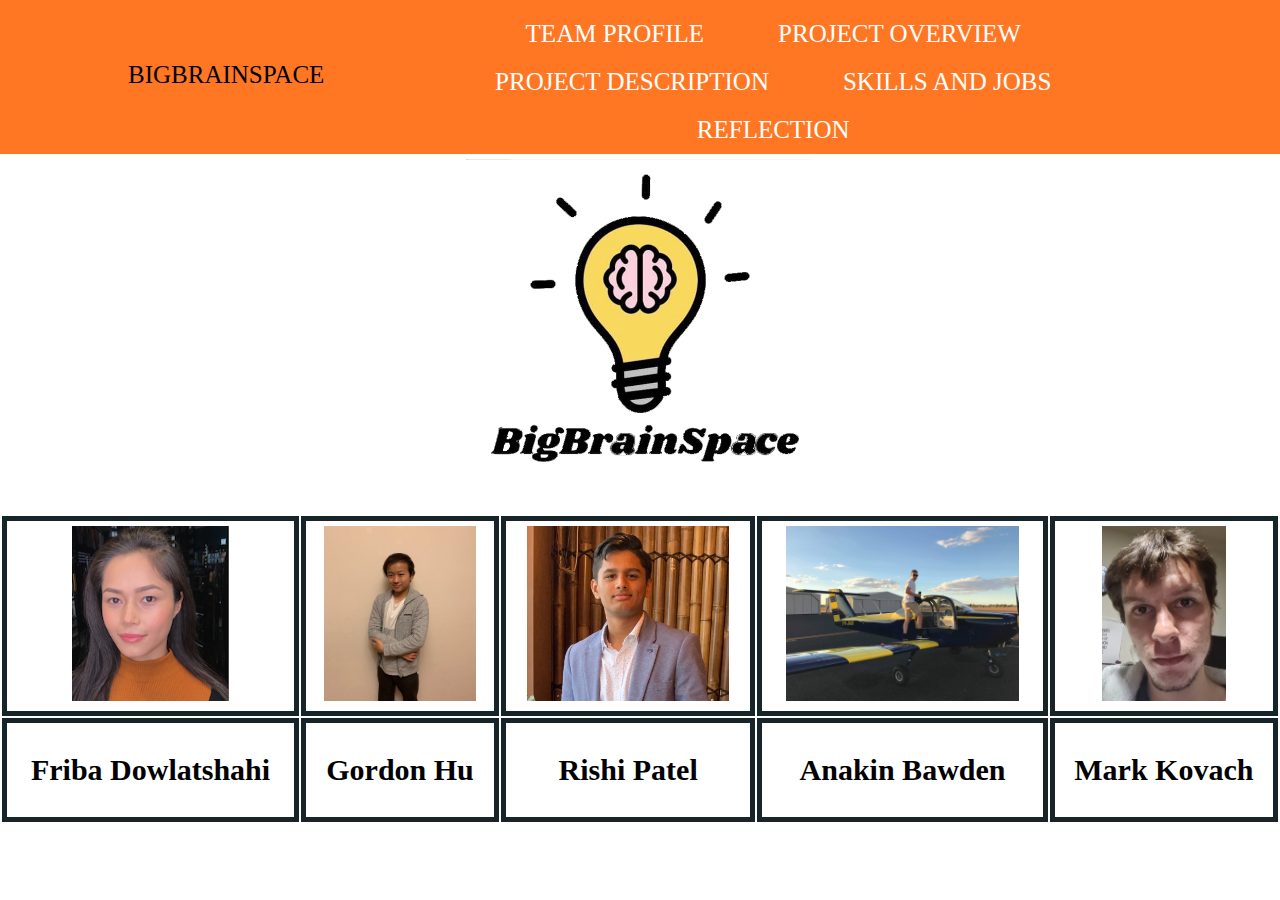
<file: index.html>
<!DOCTYPE html>
<html lang="en">
<head>
    <meta charset="UTF-8">
    <meta name="viewport" content="width=device-width, initial-scale=1.0">
    <link rel="stylesheet" type="text/css" href="main.css" media="screen"/>

    <title>propertyVR - BigBrainSpace</title>
</head>
<body>
    <header>
        <div class="top-container">
            
            <p class="homemain"><a class="mainhome" href="index.html">BigBrainSpace</a></p>
            
            <nav>
              
                <ul>

                    <li><a href="teamprofile.html">Team Profile</a></li>
                    <li><a href="projectov.html"> Project Overview</a></li>
                    <li><a href="projectdesc.html"> Project Description</a></li>
                    <li><a href="saj.html"> Skills And Jobs</a></li>
                    <li><a href="reflection.html"> Reflection</a></li>
                  

                </ul>
            </nav>
        </div>
     </header>

    <section class= 'indexinfo'>
        
        <div class='homepic'>
            <img src="pngversion.png" alt="LogoPic">
         
        </div>

        <div class='subtext'>
        <table>
                <tr>
                        <td>
                                <img src="fribapic.png" alt="Friba" height="175px" />
                        </td>
                        <td>
                                <img src="gordonpic.jpeg" alt="Gordon" height="175px"/>
                        </td>
                        <td>
                                <img src="Rishipic.jpeg" alt="Rishi" height="175px"/>
                        </td>
                        <td>
                                <img src="anakinpic.jpeg" alt="Anakin" height="175px"/>
                        </td>
                        <td>
                                <img src="markpic.png" alt="Mark" height="175px"/>
                        </td>
                </tr>
                <tr>
                        <td>
                                <h2>Friba Dowlatshahi</h2>
                                
                                
                        </td>
                        <td>
                                <h2>Gordon Hu</h2>
                
                        </td>
                        <td>
                                <h2>Rishi Patel</h2>
                               
                        </td>
                        <td>
                            <h2>Anakin Bawden</h2>
                      
                        </td>
                        <td>
                            <h2>Mark Kovach</h2>
                  
                        </td>

                </tr>
        </table>


        </div>
    </section>
     


</body>
</html>
</file>
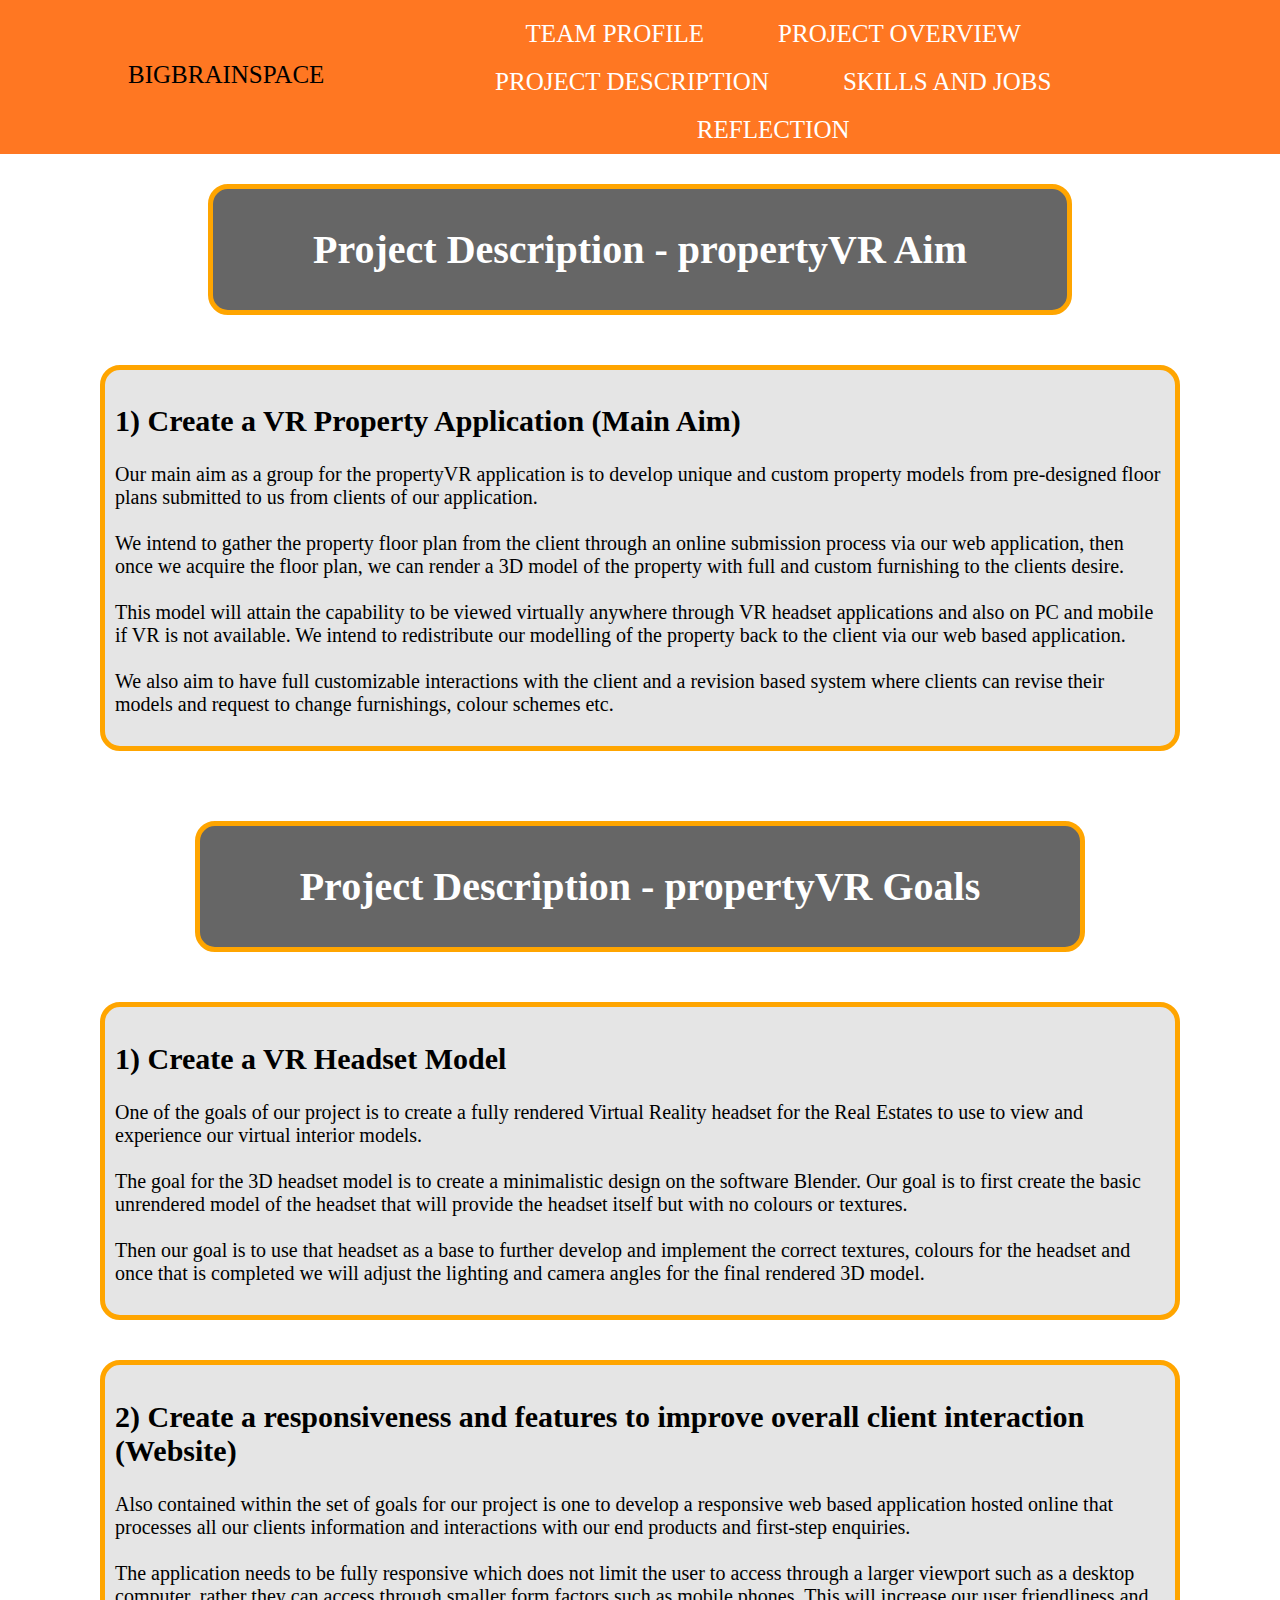
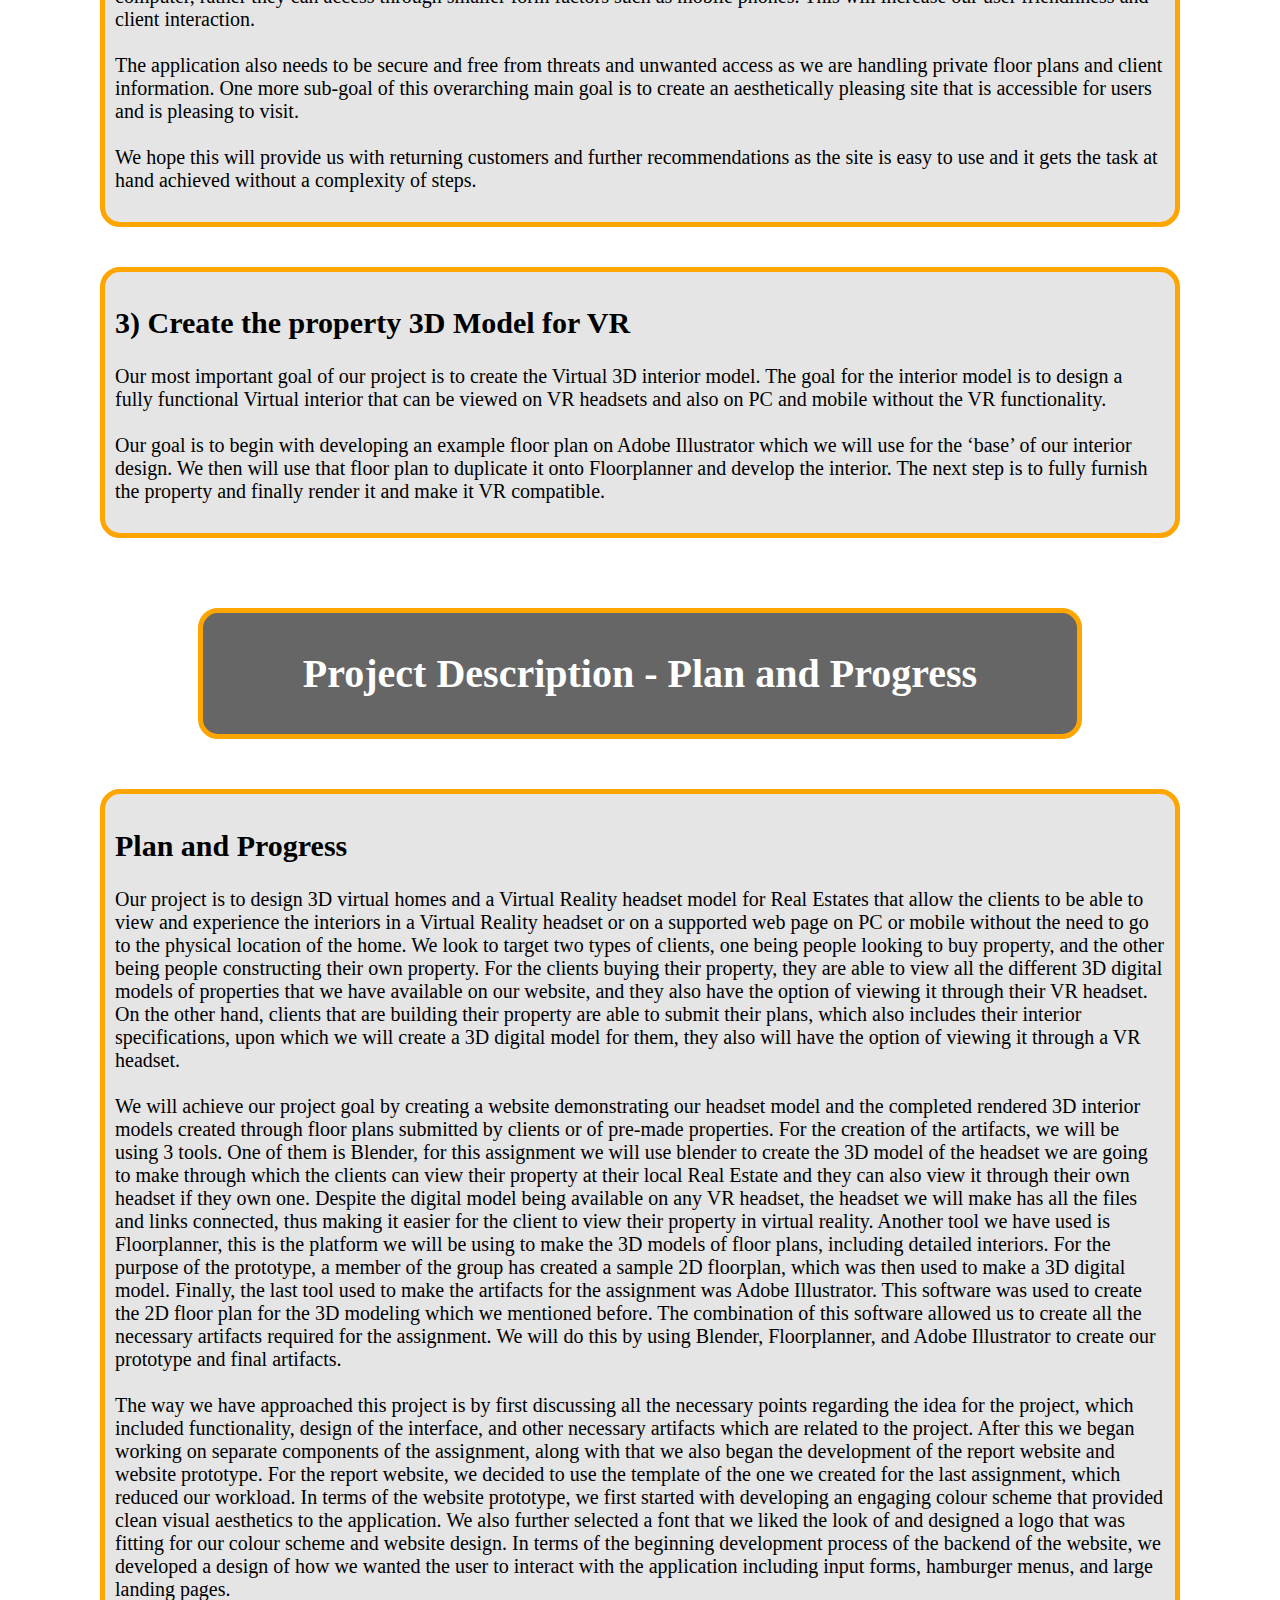
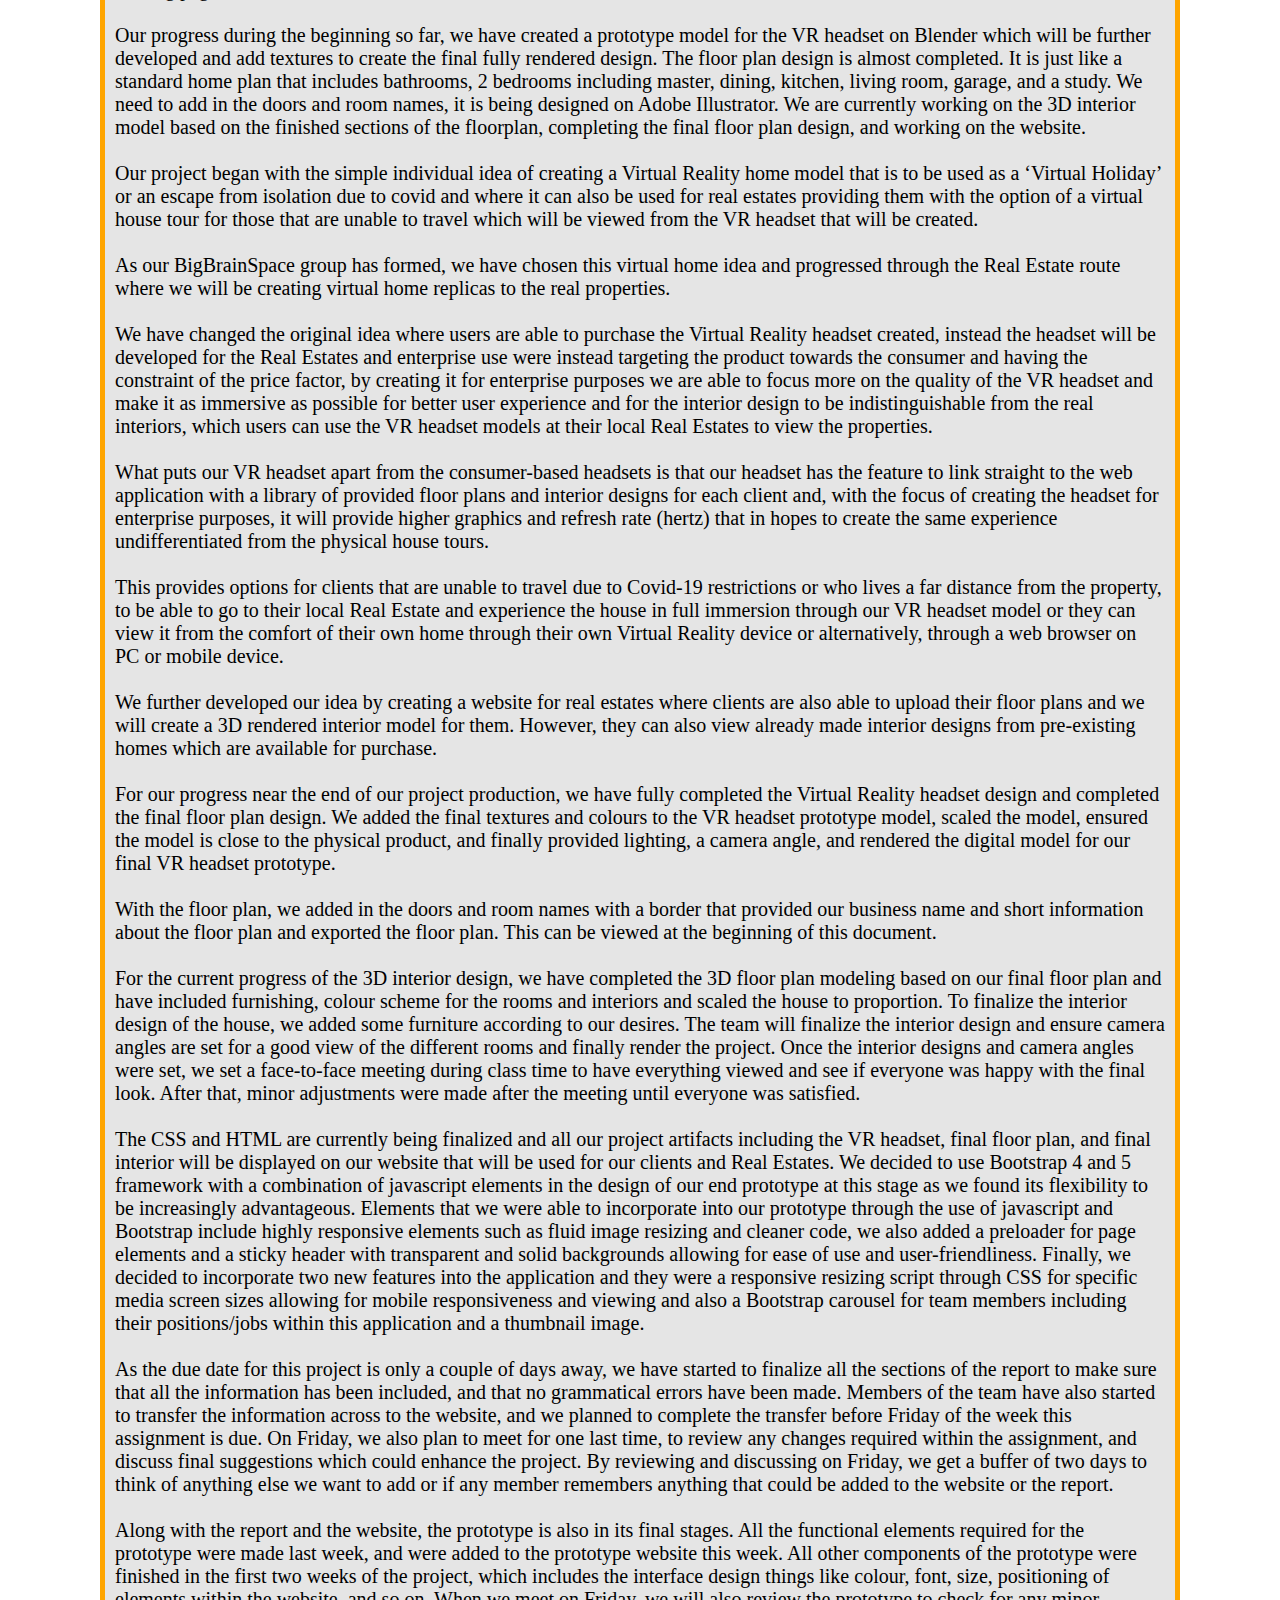
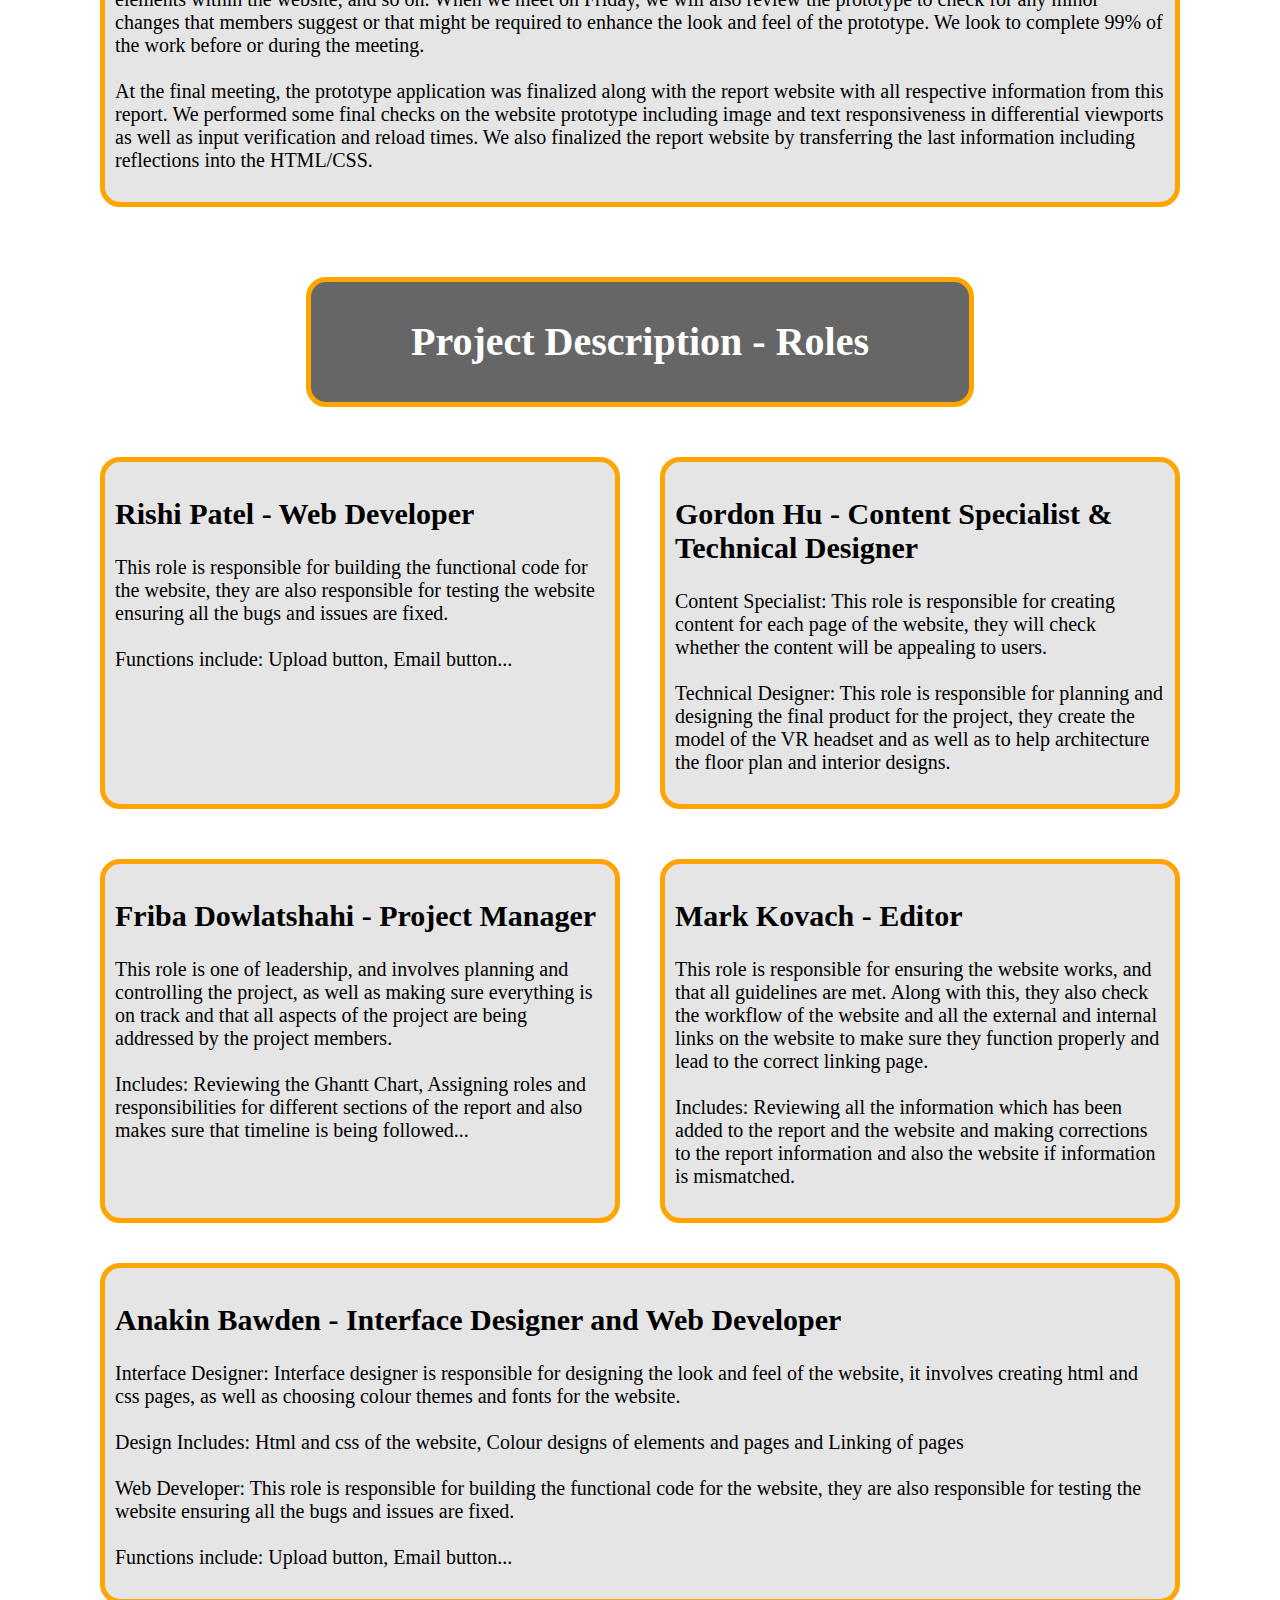
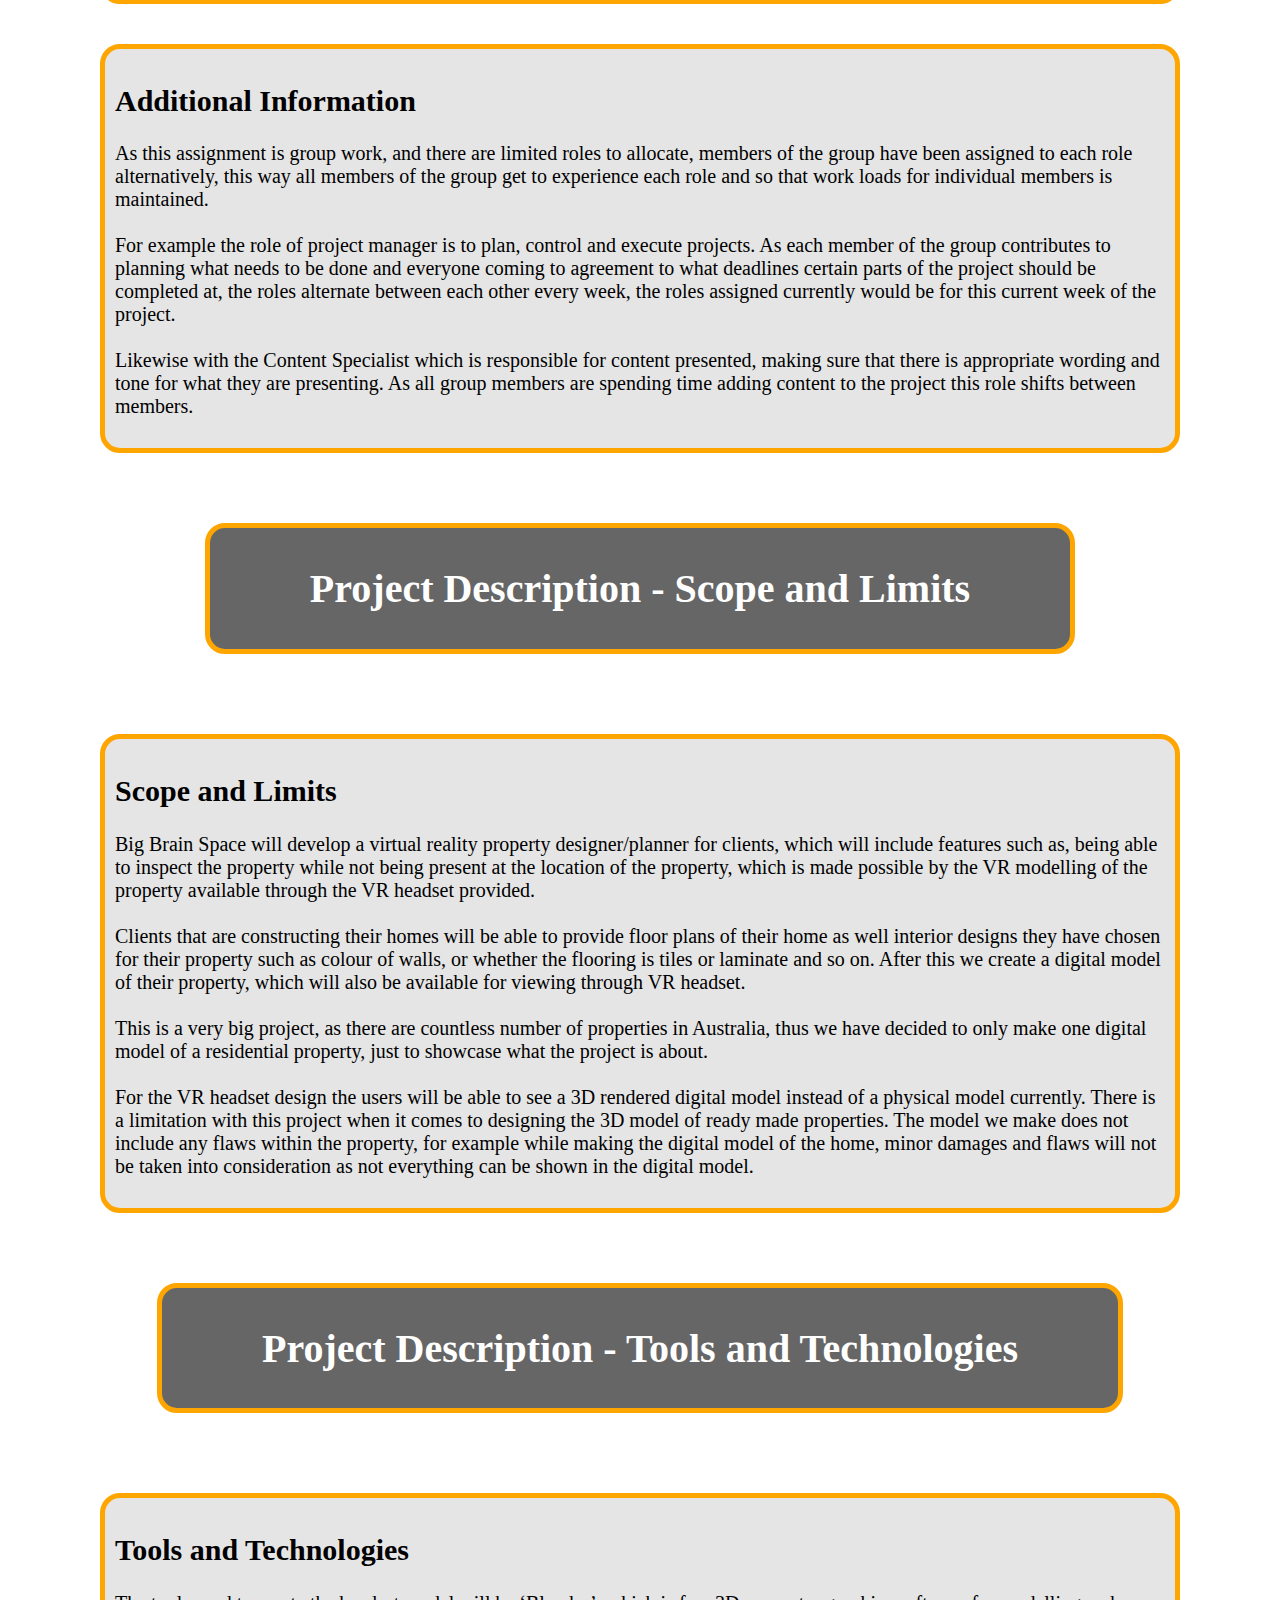
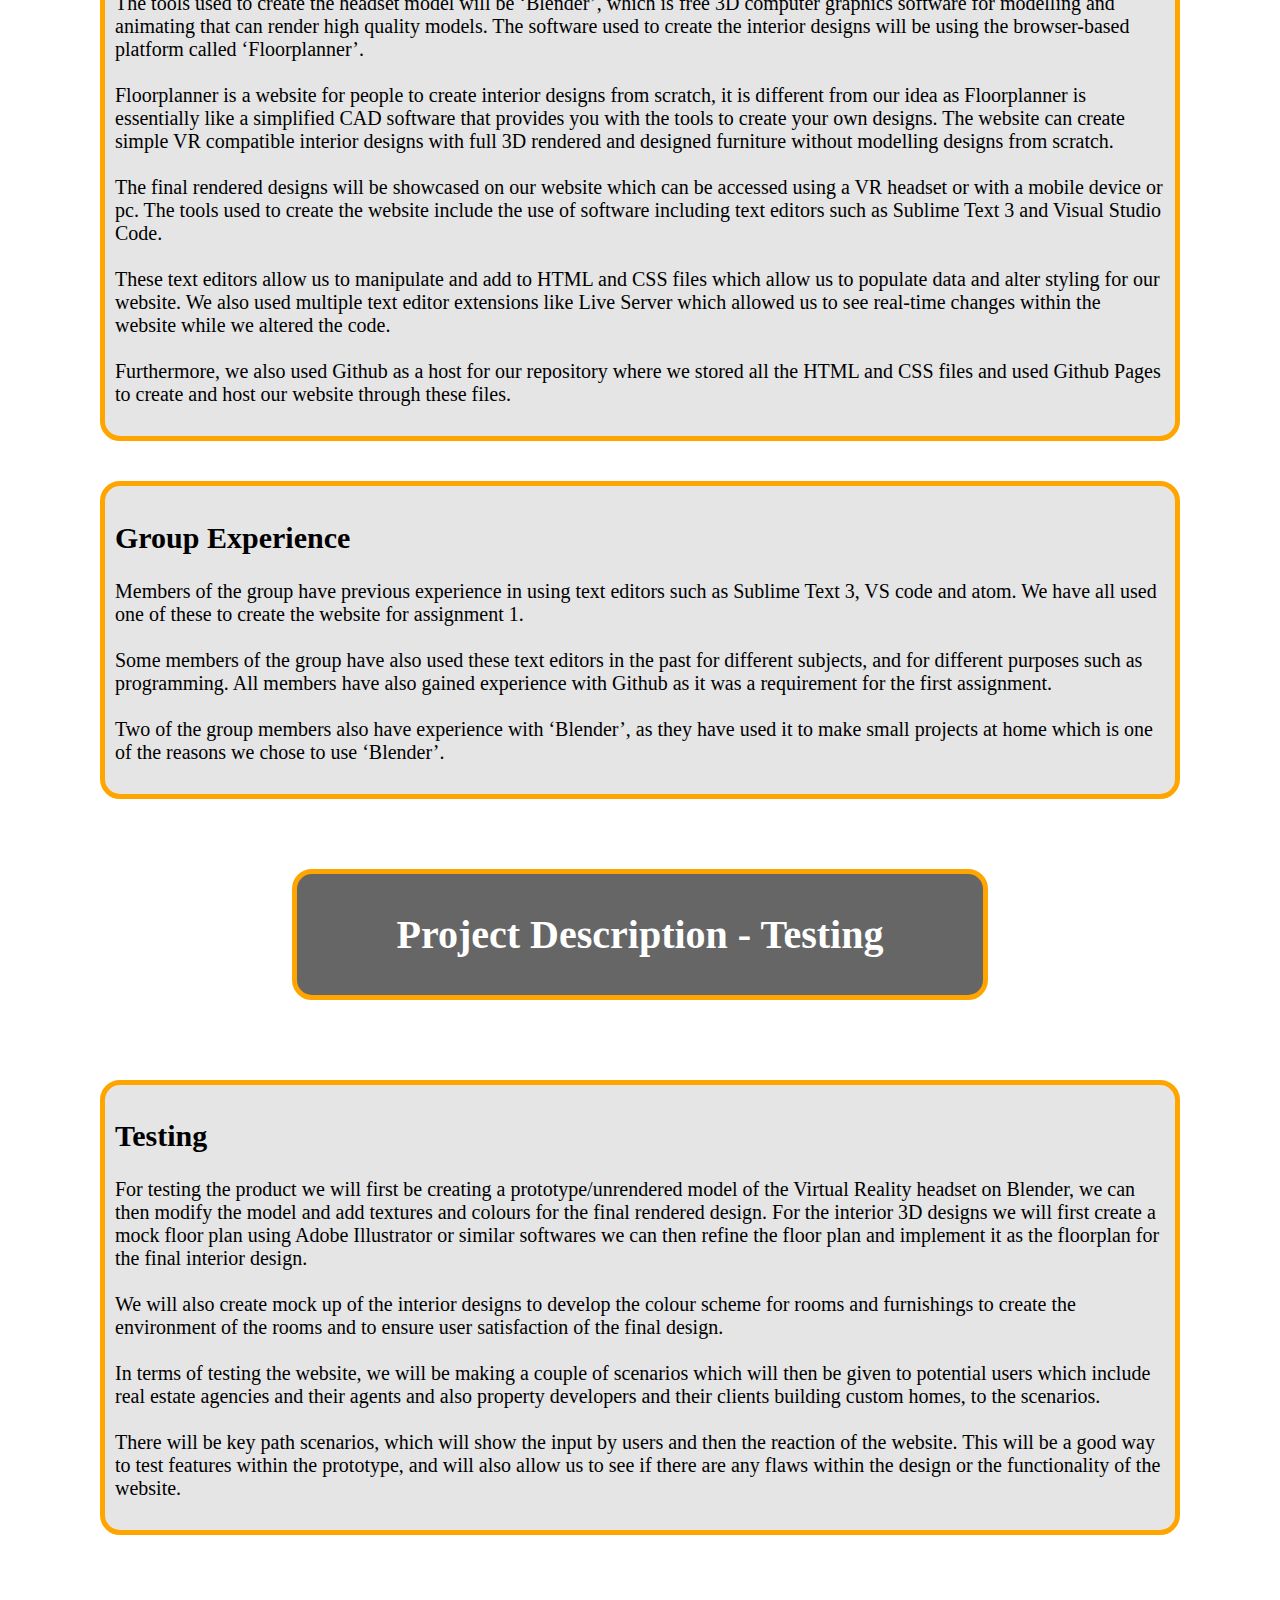
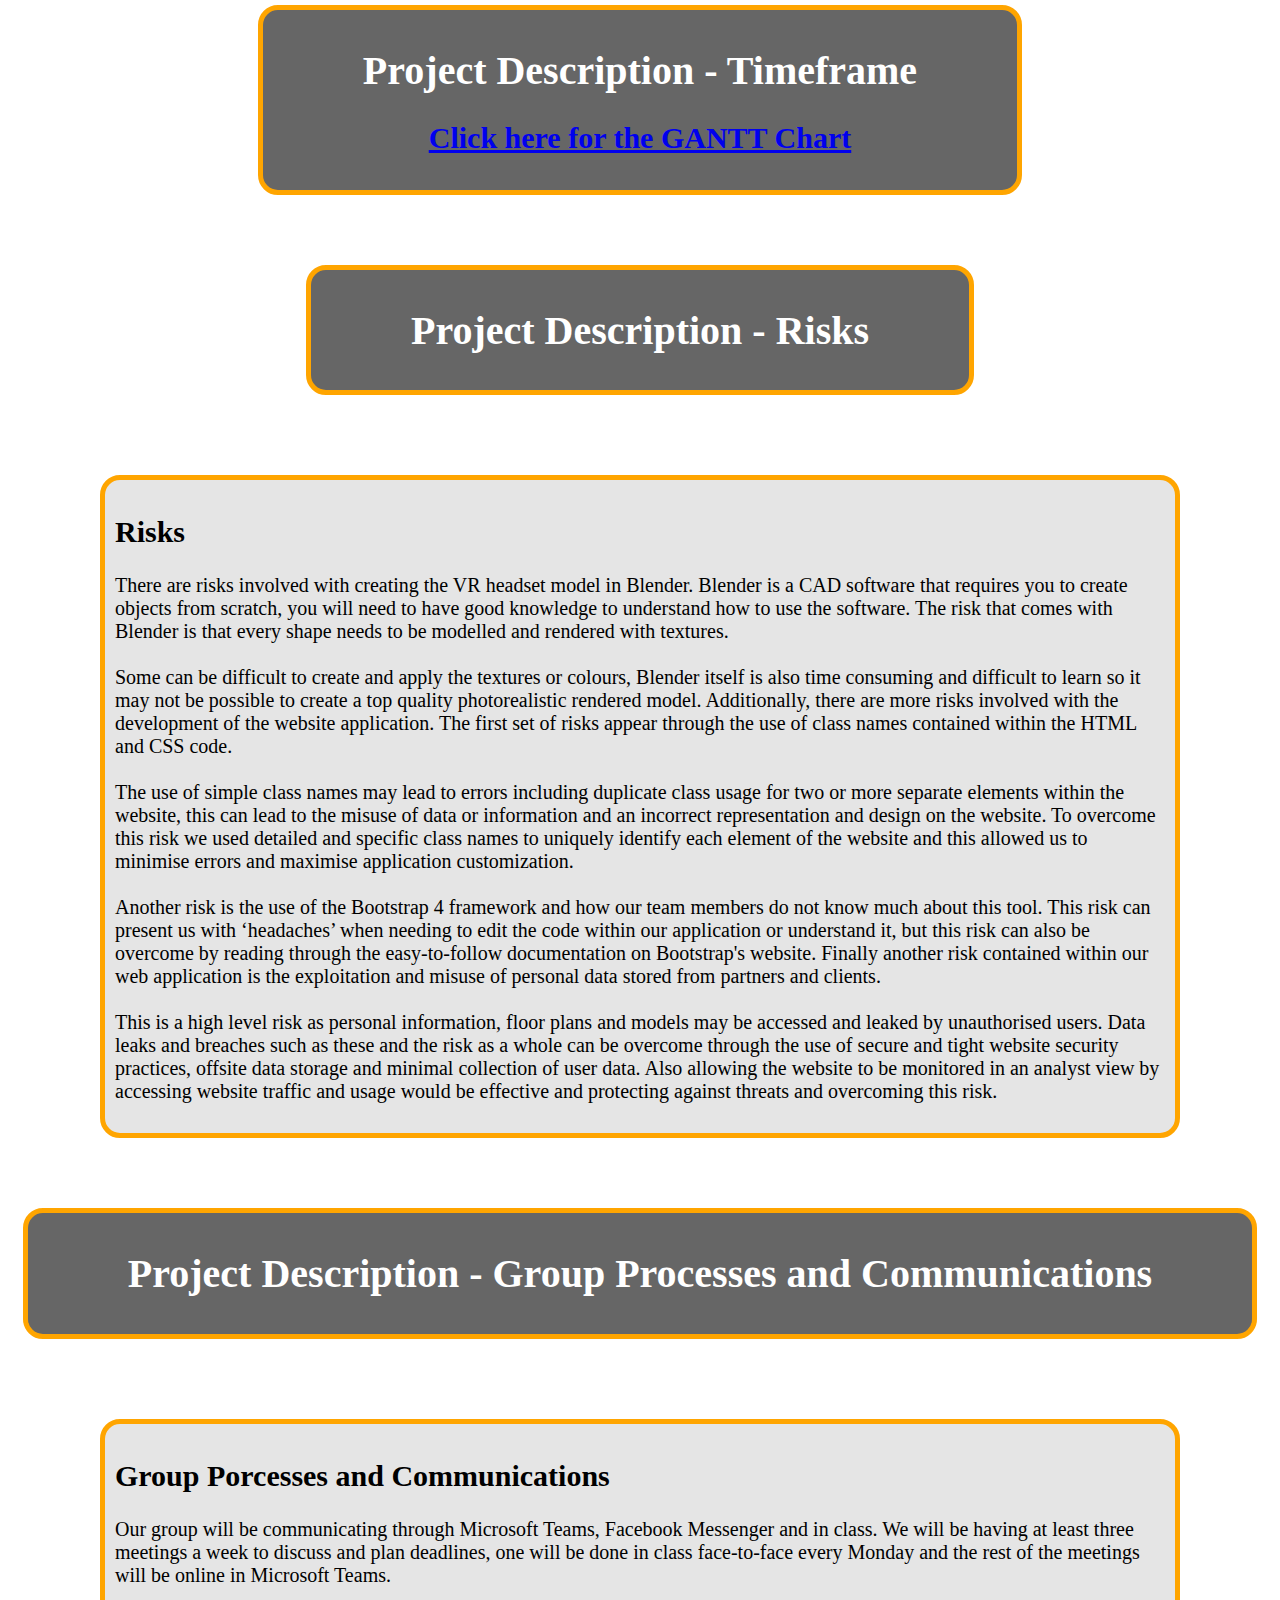
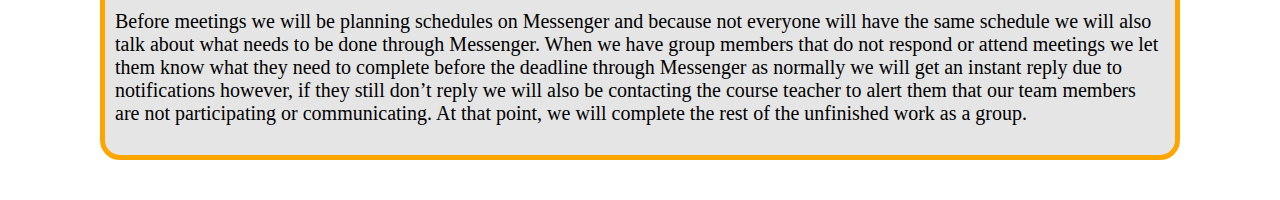
<file: projectdesc.html>
<!DOCTYPE html>
<html lang="en">
  <head>
    <meta charset="UTF-8" />
    <meta name="viewport" content="width=device-width, initial-scale=1.0" />
    <link rel="stylesheet" type="text/css" href="/main.css" media="screen" />

    <title>propertyVR - Project Description</title>
  </head>
  <body>
    <header>
      <div class="top-container">
        <p class="homemain">
          <a class="mainhome" href="index.html">BigBrainSpace</a>
        </p>

        <nav>
          <ul>
            <li><a href="teamprofile.html">Team Profile</a></li>
            <li><a href="projectov.html"> Project Overview</a></li>
            <li><a href="projectdesc.html"> Project Description</a></li>
            <li><a href="saj.html"> Skills And Jobs</a></li>
            <li><a href="reflection.html"> Reflection</a></li>
          </ul>
        </nav>
      </div>
    </header>

    <section class="title">
      <div class="titlegrid">
        <div class="titletext">
          <h1>Project Description - propertyVR Aim</h1>
        </div>
      </div>
    </section>

    <div class="propaim">
      <h2>1) Create a VR Property Application (Main Aim)</h2>
      <p>
        Our main aim as a group for the propertyVR application is to develop
        unique and custom property models from pre-designed floor plans
        submitted to us from clients of our application. <br><br>We intend to gather the
        property floor plan from the client through an online submission process
        via our web application, then once we acquire the floor plan, we can
        render a 3D model of the property with full and custom furnishing to the
        clients desire.<br><br> This model will attain the capability to be viewed
        virtually anywhere through VR headset applications and also on PC and
        mobile if VR is not available. We intend to redistribute our modelling
        of the property back to the client via our web based application.<br><br> We
        also aim to have full customizable interactions with the client and a
        revision based system where clients can revise their models and request
        to change furnishings, colour schemes etc.
      </p>
    </div>

    <section class="title">
      <div class="titlegrid">
        <div class="titletext">
          <h1>Project Description - propertyVR Goals</h1>
        </div>
      </div>
    </section>

    <div class="propgoal1">
      <h2>1) Create a VR Headset Model</h2>
      <p>
        One of the goals of our project is to create a fully rendered Virtual
        Reality headset for the Real Estates to use to view and experience our
        virtual interior models.<br><br> The goal for the 3D headset model is to create
        a minimalistic design on the software Blender. Our goal is to first
        create the basic unrendered model of the headset that will provide the
        headset itself but with no colours or textures.<br><br> Then our goal is to use
        that headset as a base to further develop and implement the correct
        textures, colours for the headset and once that is completed we will
        adjust the lighting and camera angles for the final rendered 3D model.
      </p>
    </div>

    <div class="propgoal2">
      <h2>
        2) Create a responsiveness and features to improve overall client
        interaction (Website)
      </h2>
      <p>
        Also contained within the set of goals for our project is one to develop
        a responsive web based application hosted online that processes all our
        clients information and interactions with our end products and
        first-step enquiries.<br><br> The application needs to be fully responsive which
        does not limit the user to access through a larger viewport such as a
        desktop computer, rather they can access through smaller form factors
        such as mobile phones. This will increase our user friendliness and
        client interaction.<br><br> The application also needs to be secure and free
        from threats and unwanted access as we are handling private floor plans
        and client information. One more sub-goal of this overarching main goal
        is to create an aesthetically pleasing site that is accessible for users
        and is pleasing to visit.<br><br> We hope this will provide us with returning
        customers and further recommendations as the site is easy to use and it
        gets the task at hand achieved without a complexity of steps.
      </p>
    </div>

    <div class="propgoal3">
      <h2>3) Create the property 3D Model for VR</h2>
      <p>
        Our most important goal of our project is to create the Virtual 3D
        interior model. The goal for the interior model is to design a fully
        functional Virtual interior that can be viewed on VR headsets and also
        on PC and mobile without the VR functionality.<br><br> Our goal is to begin with
        developing an example floor plan on Adobe Illustrator which we will use
        for the ‘base’ of our interior design. We then will use that floor plan
        to duplicate it onto Floorplanner and develop the interior. The next
        step is to fully furnish the property and finally render it and make it
        VR compatible.
      </p>
    </div>

    <section class="title">
      <div class="titlegrid">
        <div class="titletext">
          <h1>Project Description - Plan and Progress</h1>
        </div>
      </div>
    </section>

    <div class="pap">
      <h2>Plan and Progress</h2>
      <p>
        Our project is to design 3D virtual homes and a Virtual Reality headset model for Real Estates that allow the clients to be able to view and experience the interiors in a Virtual Reality headset or on a supported web page on PC or mobile without the need to go to the physical location of the home. We look to target two types of clients, one being people looking to buy property, and the other being people constructing their own property. For the clients buying their property, they are able to view all the different 3D digital models of properties that we have available on our website, and they also have the option of viewing it through their VR headset. On the other hand, clients that are building their property are able to submit their plans, which also includes their interior specifications, upon which we will create a 3D digital model for them, they also will have the option of viewing it through a VR headset.

<br><br>We will achieve our project goal by creating a website demonstrating our headset model and the completed rendered 3D interior models created through floor plans submitted by clients or of pre-made properties. For the creation of the artifacts, we will be using 3 tools. One of them is Blender, for this assignment we will use blender to create the 3D model of the headset we are going to make through which the clients can view their property at their local Real Estate and they can also view it through their own headset if they own one. Despite the digital model being available on any VR headset, the headset we will make has all the files and links connected, thus making it easier for the client to view their property in virtual reality. Another tool we have used is Floorplanner, this is the platform we will be using to make the 3D models of floor plans, including detailed interiors. For the purpose of the prototype, a member of the group has created a sample 2D floorplan, which was then used to make a 3D digital model. Finally, the last tool used to make the artifacts for the assignment was Adobe Illustrator. This software was used to create the 2D floor plan for the 3D modeling which we mentioned before. The combination of this software allowed us to create all the necessary artifacts required for the assignment.
We will do this by using Blender, Floorplanner, and Adobe Illustrator to create our prototype and final artifacts. 

<br><br>The way we have approached this project is by first discussing all the necessary points regarding the idea for the project, which included functionality, design of the interface, and other necessary artifacts which are related to the project. After this we began working on separate components of the assignment, along with that we also began the development of the report website and website prototype. For the report website, we decided to use the template of the one we created for the last assignment, which reduced our workload. In terms of the website prototype, we first started with developing an engaging colour scheme that provided clean visual aesthetics to the application. We also further selected a font that we liked the look of and designed a logo that was fitting for our colour scheme and website design. In terms of the beginning development process of the backend of the website, we developed a design of how we wanted the user to interact with the application including input forms, hamburger menus, and large landing pages. 

<br><br>Our progress during the beginning so far, we have created a prototype model for the VR headset on Blender which will be further developed and add textures to create the final fully rendered design. The floor plan design is almost completed. It is just like a standard home plan that includes bathrooms, 2 bedrooms including master, dining, kitchen, living room, garage, and a study. We need to add in the doors and room names, it is being designed on Adobe Illustrator. We are currently working on the 3D interior model based on the finished sections of the floorplan, completing the final floor plan design, and working on the website. 

<br><br>Our project began with the simple individual idea of creating a Virtual Reality home model that is to be used as a ‘Virtual Holiday’ or an escape from isolation due to covid and where it can also be used for real estates providing them with the option of a virtual house tour for those that are unable to travel which will be viewed from the VR headset that will be created.

<br><br>As our BigBrainSpace group has formed, we have chosen this virtual home idea and progressed through the Real Estate route where we will be creating virtual home replicas to the real properties. 

<br><br>We have changed the original idea where users are able to purchase the Virtual Reality headset created, instead the headset will be developed for the Real Estates and enterprise use were instead targeting the product towards the consumer and having the constraint of the price factor, by creating it for enterprise purposes we are able to focus more on the quality of the VR headset and make it as immersive as possible for better user experience and for the interior design to be indistinguishable from the real interiors, which users can use the VR headset models at their local Real Estates to view the properties. 

<br><br>What puts our VR headset apart from the consumer-based headsets is that our headset has the feature to link straight to the web application with a library of provided floor plans and interior designs for each client and, with the focus of creating the headset for enterprise purposes, it will provide higher graphics and refresh rate (hertz) that in hopes to create the same experience undifferentiated from the physical house tours.

<br><br>This provides options for clients that are unable to travel due to Covid-19 restrictions or who lives a far distance from the property, to be able to go to their local Real Estate and experience the house in full immersion through our VR headset model or they can view it from the comfort of their own home through their own Virtual Reality device or alternatively, through a web browser on PC or mobile device.

<br><br>We further developed our idea by creating a website for real estates where clients are also able to upload their floor plans and we will create a 3D rendered interior model for them. However, they can also view already made interior designs from pre-existing homes which are available for purchase. 

<br><br>For our progress near the end of our project production, we have fully completed the Virtual Reality headset design and completed the final floor plan design. We added the final textures and colours to the VR headset prototype model, scaled the model, ensured the model is close to the physical product, and finally provided lighting, a camera angle, and rendered the digital model for our final VR headset prototype. 

<br><br>With the floor plan, we added in the doors and room names with a border that provided our business name and short information about the floor plan and exported the floor plan. This can be viewed at the beginning of this document. 

<br><br>For the current progress of the 3D interior design, we have completed the 3D floor plan modeling based on our final floor plan and have included furnishing, colour scheme for the rooms and interiors and scaled the house to proportion. To finalize the interior design of the house, we added some furniture according to our desires. The team will finalize the interior design and ensure camera angles are set for a good view of the different rooms and finally render the project. Once the interior designs and camera angles were set, we set a face-to-face meeting during class time to have everything viewed and see if everyone was happy with the final look. After that, minor adjustments were made after the meeting until everyone was satisfied. 

<br><br>The CSS and HTML are currently being finalized and all our project artifacts including the VR headset, final floor plan, and final interior will be displayed on our website that will be used for our clients and Real Estates.  We decided to use Bootstrap 4 and 5 framework with a combination of javascript elements in the design of our end prototype at this stage as we found its flexibility to be increasingly advantageous. Elements that we were able to incorporate into our prototype through the use of javascript and Bootstrap include highly responsive elements such as fluid image resizing and cleaner code, we also added a preloader for page elements and a sticky header with transparent and solid backgrounds allowing for ease of use and user-friendliness. Finally, we decided to incorporate two new features into the application and they were a responsive resizing script through CSS for specific media screen sizes allowing for mobile responsiveness and viewing and also a Bootstrap carousel for team members including their positions/jobs within this application and a thumbnail image.

<br><br>As the due date for this project is only a couple of days away, we have started to finalize all the sections of the report to make sure that all the information has been included, and that no grammatical errors have been made. Members of the team have also started to transfer the information across to the website, and we planned to complete the transfer before Friday of the week this assignment is due. On Friday, we also plan to meet for one last time, to review any changes required within the assignment, and discuss final suggestions which could enhance the project. By reviewing and discussing on Friday, we get a buffer of two days to think of anything else we want to add or if any member remembers anything that could be added to the website or the report. 

<br><br>Along with the report and the website, the prototype is also in its final stages. All the functional elements required for the prototype were made last week, and were added to the prototype website this week. All other components of the prototype were finished in the first two weeks of the project, which includes the interface design things like colour, font, size, positioning of elements within the website, and so on. When we meet on Friday, we will also review the prototype to check for any minor changes that members suggest or that might be required to enhance the look and feel of the prototype. We look to complete 99% of the work before or during the meeting.

<br><br>At the final meeting, the prototype application was finalized along with the report website with all respective information from this report. We performed some final checks on the website prototype including image and text responsiveness in differential viewports as well as input verification and reload times. We also finalized the report website by transferring the last information including reflections into the HTML/CSS.




      </p>
    </div>

    <section class="title">
      <div class="titlegrid">
        <div class="titletext">
          <h1>Project Description - Roles</h1>
        </div>
      </div>
    </section>

    <section class="roles">
      <div class="rolesgrid">
        <div class="rishirol">
          <h2>Rishi Patel - Web Developer</h2>
          <p>
            This role is responsible for building the functional code for the
            website, they are also responsible for testing the website ensuring
            all the bugs and issues are fixed.
            <br /><br />Functions include: Upload button, Email button...
          </p>
        </div>

        <div class="gordonrol">
          <h2>Gordon Hu - Content Specialist & Technical Designer</h2>
          <p>
            Content Specialist: This role is responsible for creating content
            for each page of the website, they will check whether the content
            will be appealing to users.
            <br /><br />Technical Designer: This role is responsible for
            planning and designing the final product for the project, they
            create the model of the VR headset and as well as to help
            architecture the floor plan and interior designs.
          </p>
        </div>

        <div class="fribarol">
          <h2>Friba Dowlatshahi - Project Manager</h2>
          <p>
            This role is one of leadership, and involves planning and
            controlling the project, as well as making sure everything is on
            track and that all aspects of the project are being addressed by the
            project members.
            <br /><br />Includes: Reviewing the Ghantt Chart, Assigning roles
            and responsibilities for different sections of the report and also
            makes sure that timeline is being followed...
          </p>
        </div>

        <div class="markrol">
          <h2>Mark Kovach - Editor</h2>
          <p>
            This role is responsible for ensuring the website works, and that
            all guidelines are met. Along with this, they also check the
            workflow of the website and all the external and internal links on
            the website to make sure they function properly and lead to the
            correct linking page.
            <br /><br />Includes: Reviewing all the information which has been
            added to the report and the website and making corrections to the
            report information and also the website if information is
            mismatched.
          </p>
        </div>
      </div>
    </section>

    <div class="anakinrols">
      <h2>Anakin Bawden - Interface Designer and Web Developer</h2>
      <p>
        Interface Designer: Interface designer is responsible for designing the
        look and feel of the website, it involves creating html and css pages,
        as well as choosing colour themes and fonts for the website.
        <br /><br />Design Includes: Html and css of the website, Colour designs
        of elements and pages and Linking of pages <br /><br />Web Developer:
        This role is responsible for building the functional code for the
        website, they are also responsible for testing the website ensuring all
        the bugs and issues are fixed. <br /><br />Functions include: Upload
        button, Email button...
      </p>
    </div>

    <div class="inforols">
      <h2>Additional Information</h2>
      <p>
        As this assignment is group work, and there are limited roles to
        allocate, members of the group have been assigned to each role
        alternatively, this way all members of the group get to experience each
        role and so that work loads for individual members is maintained.<br><br> For
        example the role of project manager is to plan, control and execute
        projects. As each member of the group contributes to planning what needs
        to be done and everyone coming to agreement to what deadlines certain
        parts of the project should be completed at, the roles alternate between
        each other every week, the roles assigned currently would be for this
        current week of the project.<br><br> Likewise with the Content Specialist which
        is responsible for content presented, making sure that there is
        appropriate wording and tone for what they are presenting. As all group
        members are spending time adding content to the project this role shifts
        between members.
      </p>
    </div>

    <section class="title">
      <div class="titlegrid">
        <div class="titletext">
          <h1>Project Description - Scope and Limits</h1>
        </div>
      </div>
    </section>

    <div class="inforols">
      <h2>Scope and Limits</h2>
      <p>
        Big Brain Space will develop a virtual reality property designer/planner
        for clients, which will include features such as, being able to inspect
        the property while not being present at the location of the property,
        which is made possible by the VR modelling of the property available
        through the VR headset provided.<br><br> Clients that are constructing their
        homes will be able to provide floor plans of their home as well interior
        designs they have chosen for their property such as colour of walls, or
        whether the flooring is tiles or laminate and so on. After this we
        create a digital model of their property, which will also be available
        for viewing through VR headset.<br><br> This is a very big project, as there are
        countless number of properties in Australia, thus we have decided to
        only make one digital model of a residential property, just to showcase
        what the project is about.<br><br> For the VR headset design the users will be
        able to see a 3D rendered digital model instead of a physical model
        currently. There is a limitation with this project when it comes to
        designing the 3D model of ready made properties. The model we make does
        not include any flaws within the property, for example while making the
        digital model of the home, minor damages and flaws will not be taken
        into consideration as not everything can be shown in the digital model.
      </p>
    </div>

    <section class="title">
      <div class="titlegrid">
        <div class="titletext">
          <h1>Project Description - Tools and Technologies</h1>
        </div>
      </div>
    </section>

    <div class="tat">
      <h2>Tools and Technologies</h2>
      <p>
        The tools used to create the headset model will be ‘Blender’, which is
        free 3D computer graphics software for modelling and animating that can
        render high quality models. The software used to create the interior
        designs will be using the browser-based platform called ‘Floorplanner’.
        <br><br>Floorplanner is a website for people to create interior designs from
        scratch, it is different from our idea as Floorplanner is essentially
        like a simplified CAD software that provides you with the tools to
        create your own designs. The website can create simple VR compatible
        interior designs with full 3D rendered and designed furniture without
        modelling designs from scratch.<br><br> The final rendered designs will be
        showcased on our website which can be accessed using a VR headset or
        with a mobile device or pc. The tools used to create the website include
        the use of software including text editors such as Sublime Text 3 and
        Visual Studio Code.<br><br> These text editors allow us to manipulate and add to
        HTML and CSS files which allow us to populate data and alter styling for
        our website. We also used multiple text editor extensions like Live
        Server which allowed us to see real-time changes within the website
        while we altered the code.<br><br> Furthermore, we also used Github as a host
        for our repository where we stored all the HTML and CSS files and used
        Github Pages to create and host our website through these files.
      </p>
    </div>
    <div class="tatexp">
      <h2>Group Experience</h2>
      <p>
        Members of the group have previous experience in using text editors such
        as Sublime Text 3, VS code and atom. We have all used one of these to
        create the website for assignment 1.<br><br> Some members of the group have also
        used these text editors in the past for different subjects, and for
        different purposes such as programming. All members have also gained
        experience with Github as it was a requirement for the first assignment.
        <br><br>Two of the group members also have experience with ‘Blender’, as they
        have used it to make small projects at home which is one of the reasons
        we chose to use ‘Blender’.
      </p>
    </div>

    <section class="title">
      <div class="titlegrid">
        <div class="titletext">
          <h1>Project Description - Testing</h1>
        </div>
      </div>
    </section>

    <div class="test">
      <h2>Testing</h2>
      <p>
        For testing the product we will first be creating a prototype/unrendered
        model of the Virtual Reality headset on Blender, we can then modify the
        model and add textures and colours for the final rendered design. For
        the interior 3D designs we will first create a mock floor plan using
        Adobe Illustrator or similar softwares we can then refine the floor plan
        and implement it as the floorplan for the final interior design.<br><br> We will
        also create mock up of the interior designs to develop the colour scheme
        for rooms and furnishings to create the environment of the rooms and to
        ensure user satisfaction of the final design.<br><br> In terms of testing the
        website, we will be making a couple of scenarios which will then be
        given to potential users which include real estate agencies and their
        agents and also property developers and their clients building custom
        homes, to the scenarios.<br><br> There will be key path scenarios, which will
        show the input by users and then the reaction of the website. This will
        be a good way to test features within the prototype, and will also allow
        us to see if there are any flaws within the design or the functionality
        of the website.
      </p>
    </div>

    <section class="title">
      <div class="titlegrid">
        <div class="titletext">
          <h1>Project Description - Timeframe</h1>
          <a
            href="https://docs.google.com/spreadsheets/d/1UzxcT8c8mKygJ8SghkyUJVPpBH1Wt9oqYUA0aoMSYps/edit#gid=1115838130"
            target="_blank"
            ><h2>Click here for the GANTT Chart</h2></a
          >
        </div>
      </div>
    </section>

    <section class="title">
      <div class="titlegrid">
        <div class="titletext">
          <h1>Project Description - Risks</h1>
        </div>
      </div>
    </section>

    <div class="risks">
      <h2>Risks</h2>
      <p>
        There are risks involved with creating the VR headset model in Blender.
        Blender is a CAD software that requires you to create objects from
        scratch, you will need to have good knowledge to understand how to use
        the software. The risk that comes with Blender is that every shape needs
        to be modelled and rendered with textures.<br><br> Some can be difficult to
        create and apply the textures or colours, Blender itself is also time
        consuming and difficult to learn so it may not be possible to create a
        top quality photorealistic rendered model. Additionally, there are more
        risks involved with the development of the website application. The
        first set of risks appear through the use of class names contained
        within the HTML and CSS code.<br><br> The use of simple class names may lead to
        errors including duplicate class usage for two or more separate elements
        within the website, this can lead to the misuse of data or information
        and an incorrect representation and design on the website. To overcome
        this risk we used detailed and specific class names to uniquely identify
        each element of the website and this allowed us to minimise errors and
        maximise application customization.<br><br> Another risk is the use of the
        Bootstrap 4 framework and how our team members do not know much about
        this tool. This risk can present us with ‘headaches’ when needing to
        edit the code within our application or understand it, but this risk can
        also be overcome by reading through the easy-to-follow documentation on
        Bootstrap's website. Finally another risk contained within our web
        application is the exploitation and misuse of personal data stored from
        partners and clients.<br><br> This is a high level risk as personal information,
        floor plans and models may be accessed and leaked by unauthorised users.
        Data leaks and breaches such as these and the risk as a whole can be
        overcome through the use of secure and tight website security practices,
        offsite data storage and minimal collection of user data. Also allowing
        the website to be monitored in an analyst view by accessing website
        traffic and usage would be effective and protecting against threats and
        overcoming this risk.
      </p>
    </div>

    <section class="title">
      <div class="titlegrid">
        <div class="titletext">
          <h1>Project Description - Group Processes and Communications</h1>
        </div>
      </div>
    </section>

    <div class="gpcom">
      <h2>Group Porcesses and Communications</h2>
      <p>
        Our group will be communicating through Microsoft Teams, Facebook
        Messenger and in class. We will be having at least three meetings a week
        to discuss and plan deadlines, one will be done in class face-to-face
        every Monday and the rest of the meetings will be online in Microsoft
        Teams.<br><br> Before meetings we will be planning schedules on Messenger and
        because not everyone will have the same schedule we will also talk about
        what needs to be done through Messenger. When we have group members that
        do not respond or attend meetings we let them know what they need to
        complete before the deadline through Messenger as normally we will get
        an instant reply due to notifications however, if they still don’t reply
        we will also be contacting the course teacher to alert them that our
        team members are not participating or communicating. At that point, we
        will complete the rest of the unfinished work as a group.
      </p>
    </div>
  </body>
</html>
</file>
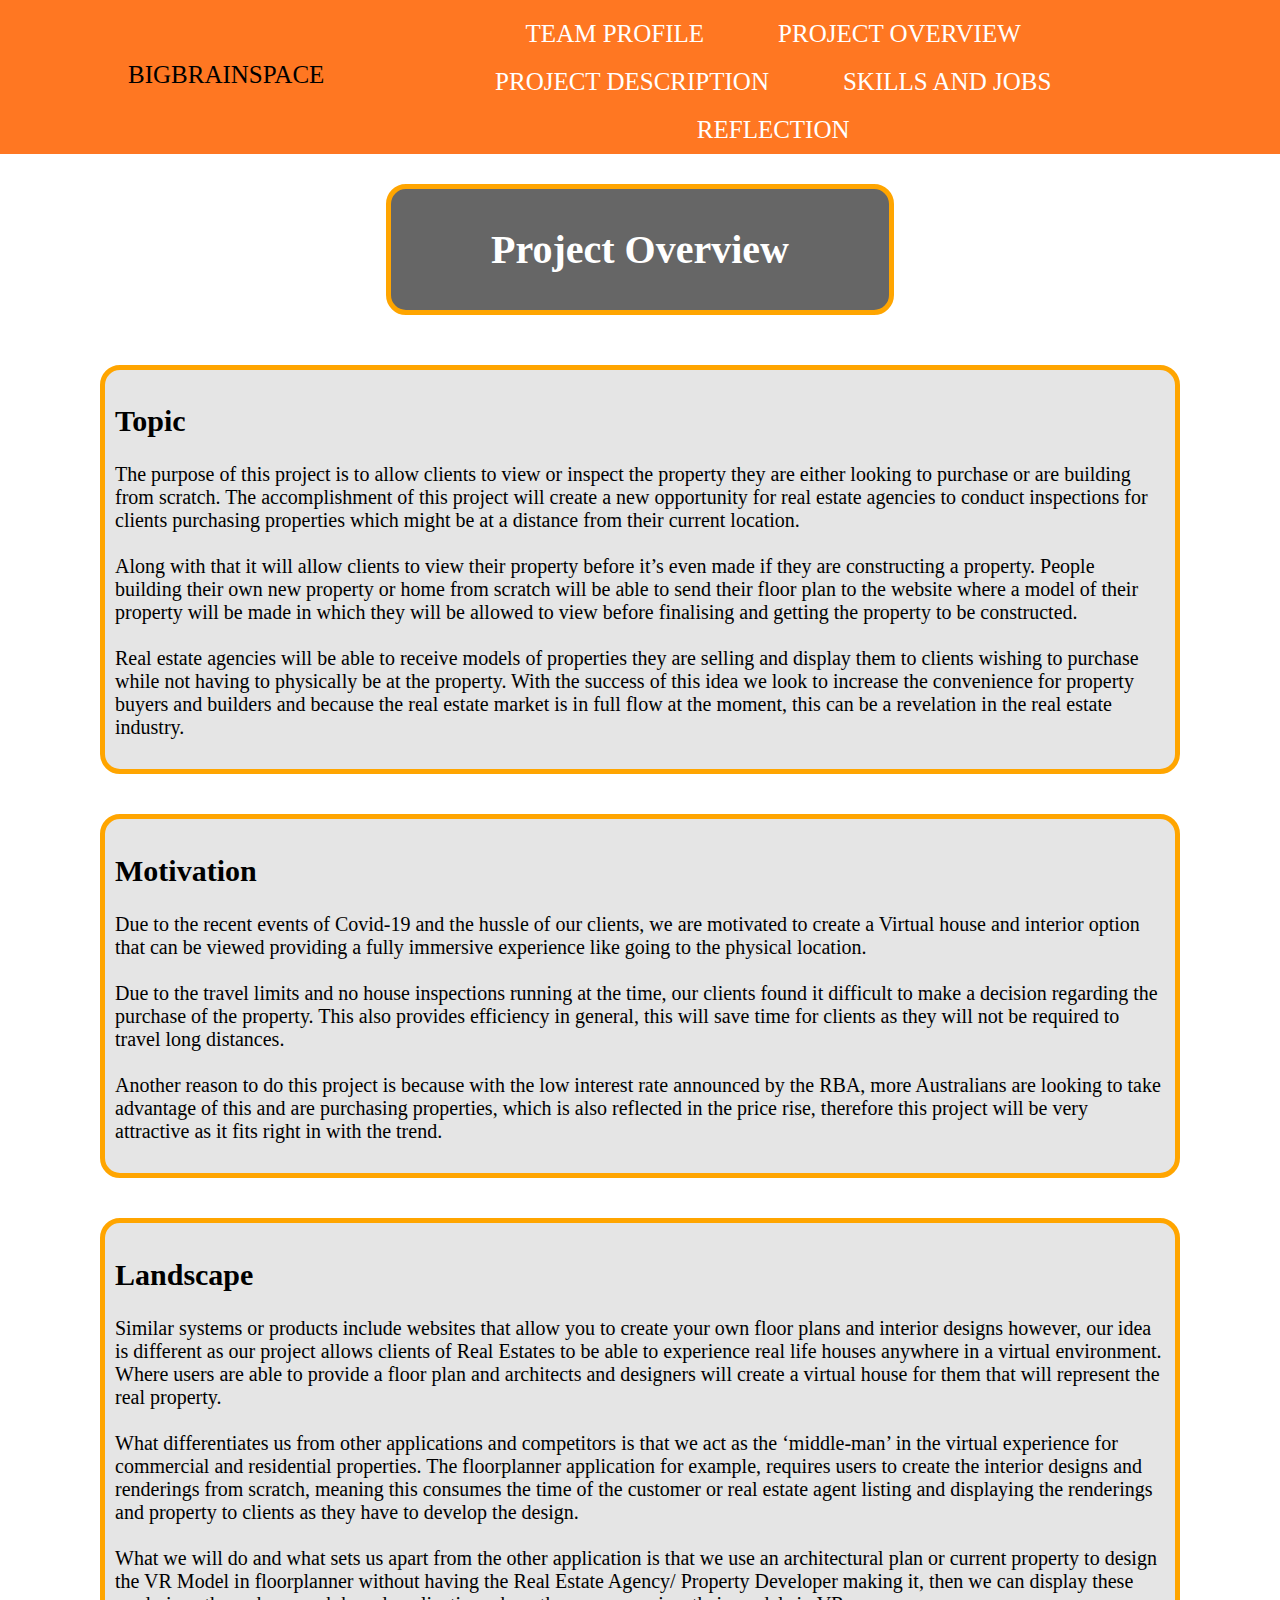
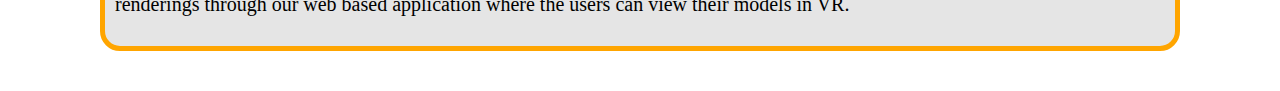
<file: projectov.html>
<!DOCTYPE html>
<html lang="en">
  <head>
    <meta charset="UTF-8" />
    <meta name="viewport" content="width=device-width, initial-scale=1.0" />
    <link rel="stylesheet" type="text/css" href="/main.css" media="screen" />

    <title>propertyVR - Project Overview</title>
  </head>
  <body>
    <header>
      <div class="top-container">
        <p class="homemain">
          <a class="mainhome" href="index.html">BigBrainSpace</a>
        </p>

        <nav>
          <ul>
            <li><a href="teamprofile.html">Team Profile</a></li>
            <li><a href="projectov.html"> Project Overview</a></li>
            <li><a href="projectdesc.html"> Project Description</a></li>
            <li><a href="saj.html"> Skills And Jobs</a></li>
            <li><a href="reflection.html"> Reflection</a></li>
          </ul>
        </nav>
      </div>
    </header>

    <section class="title">
      <div class="titlegrid">
        <div class="titletext">
          <h1>Project Overview</h1>
        </div>
      </div>
    </section>

    <div class="overviewtopic">
      <h2>Topic</h2>
      <p>
        The purpose of this project is to allow clients to view or inspect the
        property they are either looking to purchase or are building from
        scratch. The accomplishment of this project will create a new
        opportunity for real estate agencies to conduct inspections for clients
        purchasing properties which might be at a distance from their current
        location. <br><br> Along with that it will allow clients to view their property
        before it’s even made if they are constructing a property. People
        building their own new property or home from scratch will be able to
        send their floor plan to the website where a model of their property
        will be made in which they will be allowed to view before finalising and
        getting the property to be constructed. <br><br>Real estate agencies will be
        able to receive models of properties they are selling and display them
        to clients wishing to purchase while not having to physically be at the
        property. With the success of this idea we look to increase the
        convenience for property buyers and builders and because the real estate
        market is in full flow at the moment, this can be a revelation in the
        real estate industry.
      </p>
    </div>
    <div class="overviewmotivation">
      <h2>Motivation</h2>
      <p>
        Due to the recent events of Covid-19 and the hussle of our clients, we
        are motivated to create a Virtual house and interior option that can be
        viewed providing a fully immersive experience like going to the physical
        location. <br><br>Due to the travel limits and no house inspections running at
        the time, our clients found it difficult to make a decision regarding
        the purchase of the property. This also provides efficiency in general,
        this will save time for clients as they will not be required to travel
        long distances.<br><br> Another reason to do this project is because with the
        low interest rate announced by the RBA, more Australians are looking to
        take advantage of this and are purchasing properties, which is also
        reflected in the price rise, therefore this project will be very
        attractive as it fits right in with the trend.
      </p>
    </div>
    <div class="overviewlandscape">
      <h2>Landscape</h2>
      <p>
        Similar systems or products include websites that allow you to create
        your own floor plans and interior designs however, our idea is different
        as our project allows clients of Real Estates to be able to experience
        real life houses anywhere in a virtual environment. Where users are able
        to provide a floor plan and architects and designers will create a
        virtual house for them that will represent the real property.<br><br> What
        differentiates us from other applications and competitors is that we act
        as the ‘middle-man’ in the virtual experience for commercial and
        residential properties. The floorplanner application for example,
        requires users to create the interior designs and renderings from
        scratch, meaning this consumes the time of the customer or real estate
        agent listing and displaying the renderings and property to clients as
        they have to develop the design. <br><br>What we will do and what sets us apart
        from the other application is that we use an architectural plan or
        current property to design the VR Model in floorplanner without having
        the Real Estate Agency/ Property Developer making it, then we can
        display these renderings through our web based application where the
        users can view their models in VR.
      </p>
    </div>
  </body>
</html>
</file>
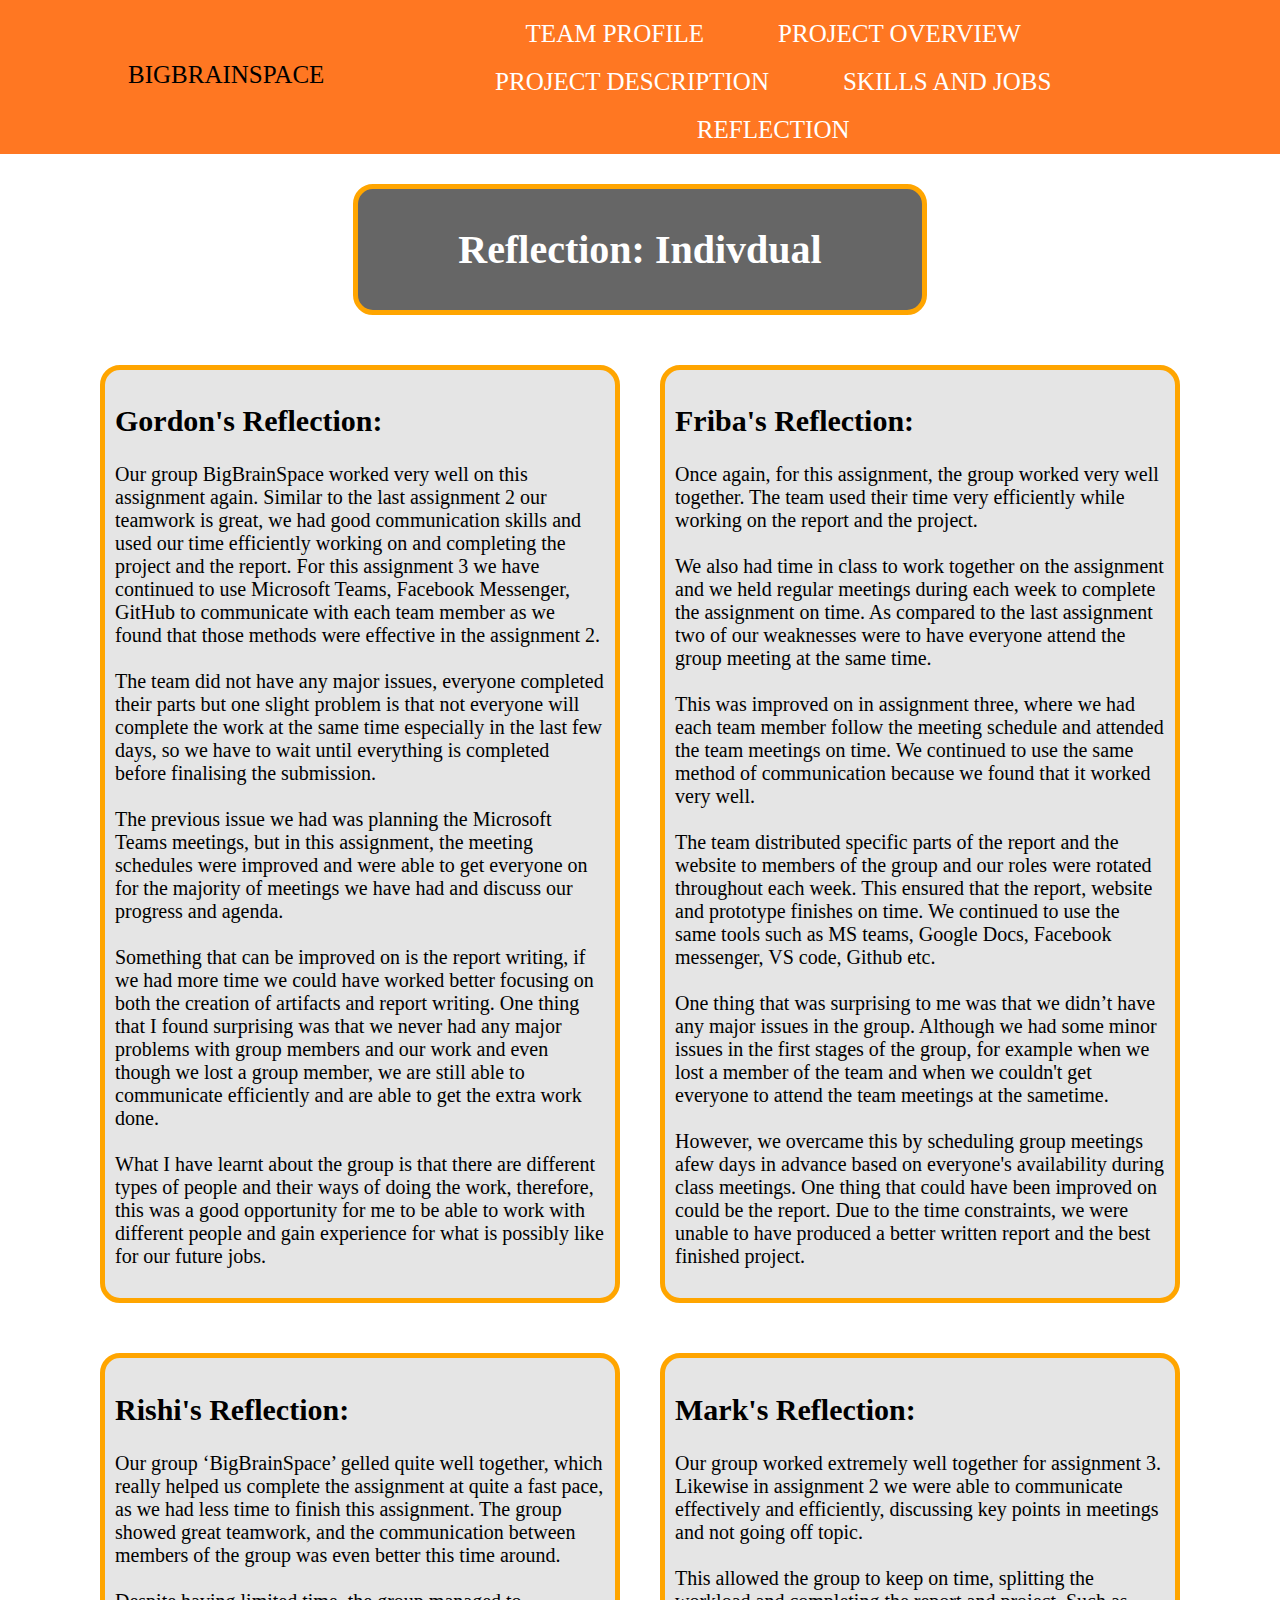
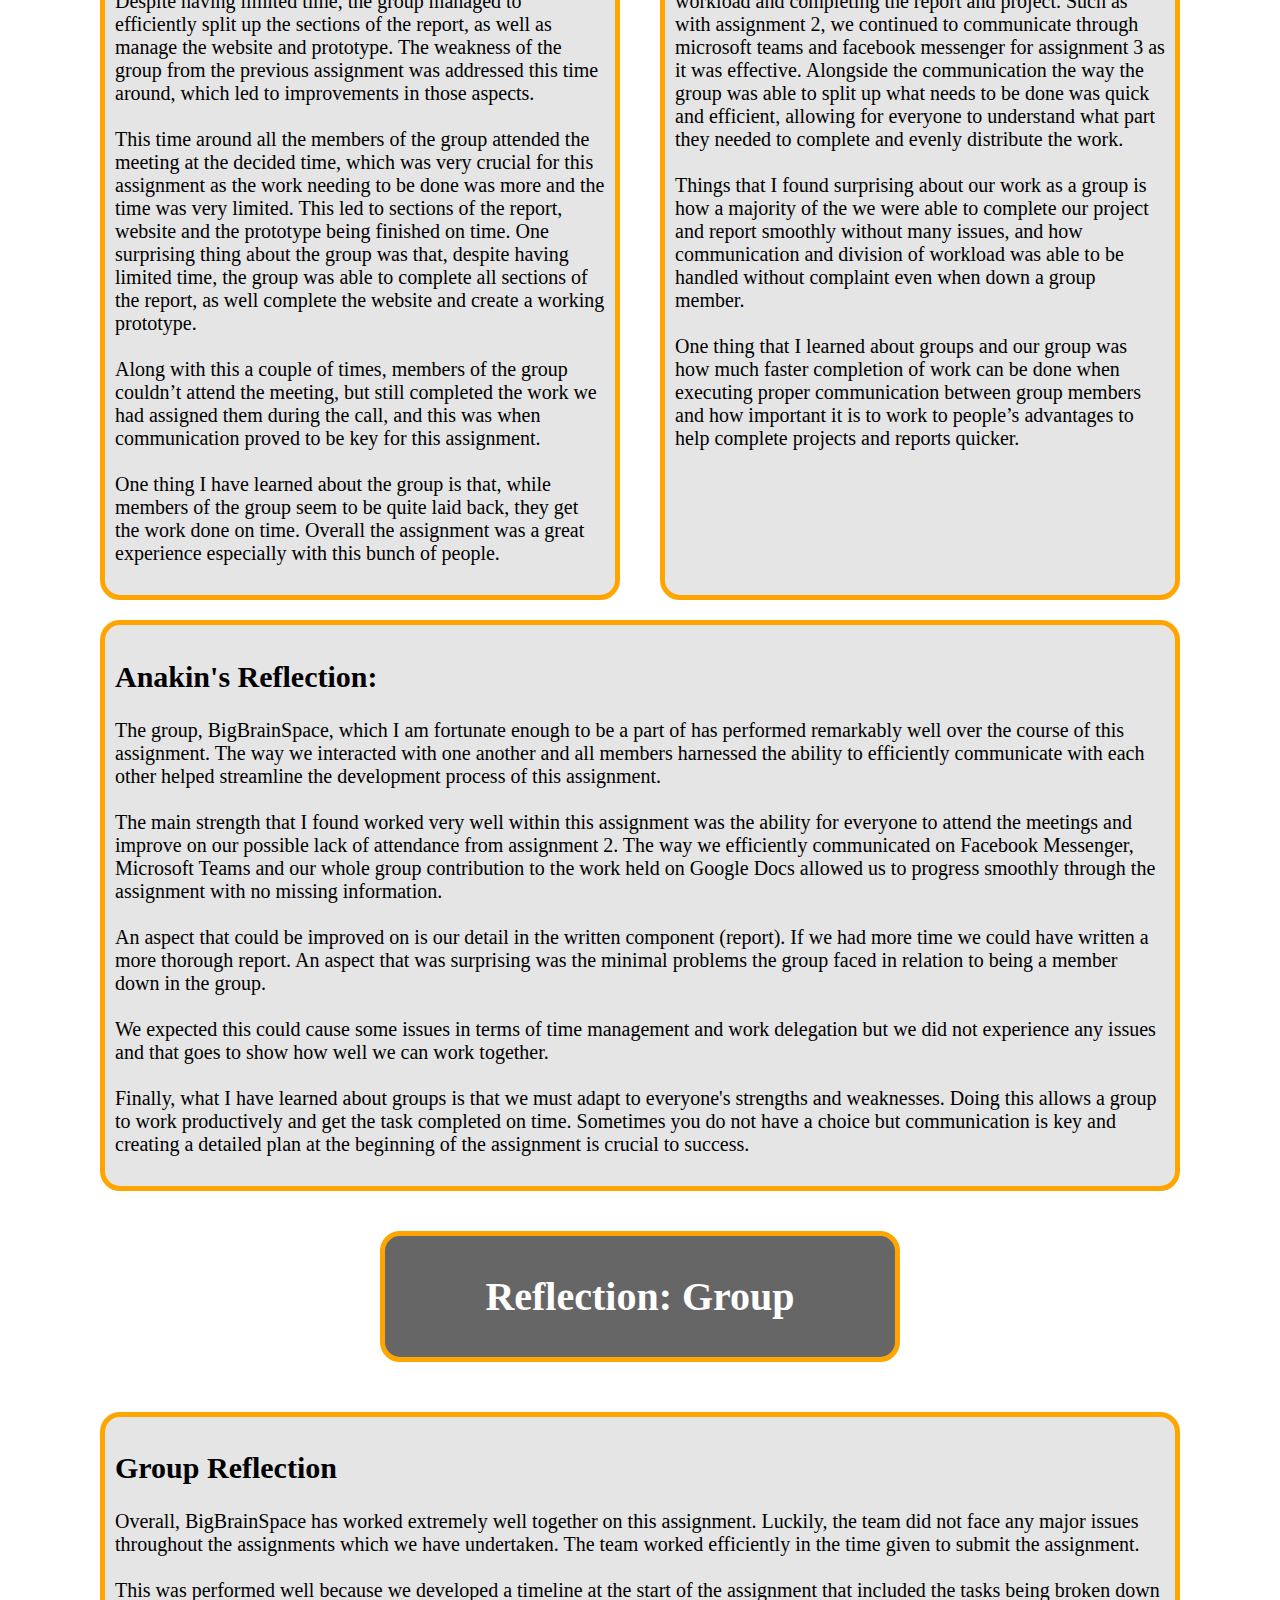
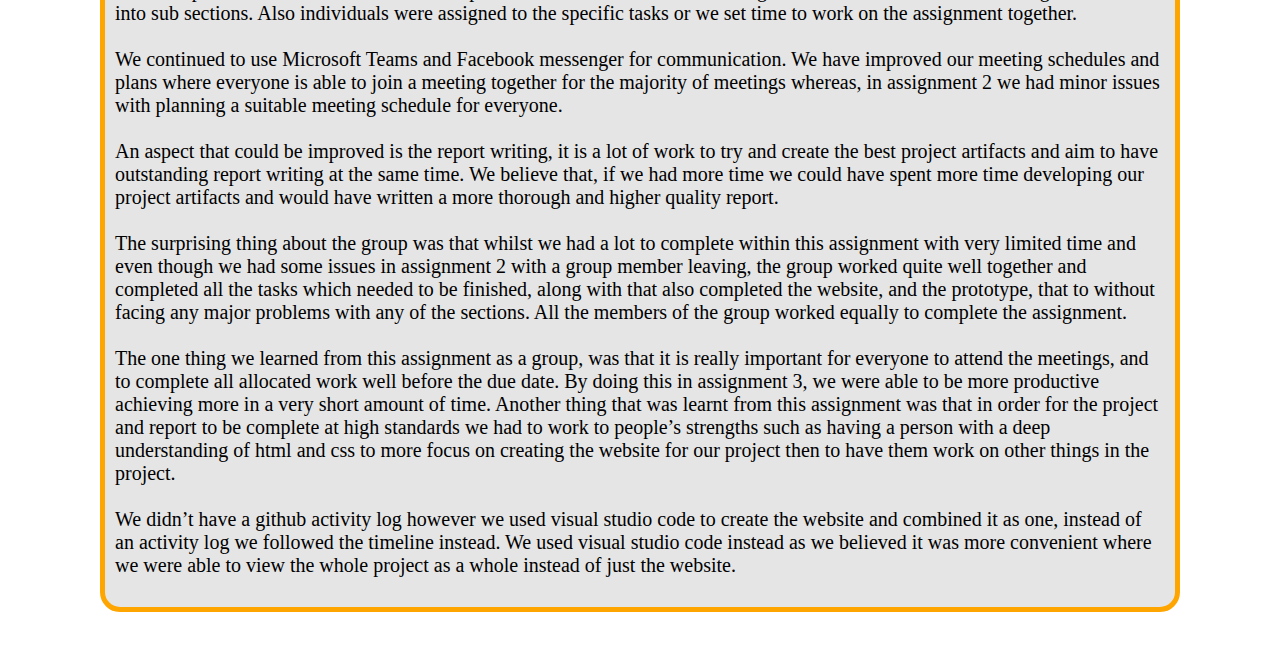
<file: reflection.html>
<!DOCTYPE html>
<html lang="en">
  <head>
    <meta charset="UTF-8" />
    <meta name="viewport" content="width=device-width, initial-scale=1.0" />
    <link rel="stylesheet" type="text/css" href="main.css" media="screen" />

    <title>propertyVR - Reflection</title>
  </head>
  <body>
    <header>
      <div class="top-container">
        <p class="homemain">
          <a class="mainhome" href="index.html">BigBrainSpace</a>
        </p>

        <nav>
          <ul>
            <li><a href="teamprofile.html">Team Profile</a></li>
            <li><a href="projectov.html"> Project Overview</a></li>
            <li><a href="projectdesc.html"> Project Description</a></li>
            <li><a href="saj.html"> Skills And Jobs</a></li>
            <li><a href="reflection.html"> Reflection</a></li>
          </ul>
        </nav>
      </div>
    </header>

    <section class="title">
      <div class="titlegrid">
        <div class="titletext">
          <h1>Reflection: Indivdual</h1>
        </div>
      </div>
    </section>
    <section class="reflection">
        <div class="reflectiongrid">
            <div class="gordonref">
              <h2>Gordon's Reflection:</h2>
   
            <p>
              Our group BigBrainSpace worked very well on this assignment again. Similar to the last assignment 2 our teamwork is great, we had good communication skills and used our time efficiently working on and completing the project and the report. For this assignment 3 we have continued to use Microsoft Teams, Facebook Messenger, GitHub to communicate with each team member as we found that those methods were effective in the assignment 2.<br><br>
              The team did not have any major issues, everyone completed their parts but one slight problem is that not everyone will complete the work at the same time especially in the last few days, so we have to wait until everything is completed before finalising the submission.<br><br> The previous issue we had was planning the Microsoft Teams meetings, but in this assignment, the meeting schedules were improved and were able to get everyone on for the majority of meetings we have had and discuss our progress and agenda.<br><br> Something that can be improved on is the report writing, if we had more time we could have worked better focusing on both the creation of  artifacts and report writing.    
              One thing that I found surprising was that we never had any major problems with group members and our work and even though we lost a group member, we are still able to communicate efficiently and are able to get the extra work done. <br><br>What I have learnt about the group is that there are different types of people and their ways of doing the work, therefore, this was a good opportunity for me to be able to work with different people and gain experience for what is possibly like for our future jobs. 
              
            </p>
            </div>
            <div class="fribaref">
              <h2>Friba's Reflection:</h2>
 
            <p>
              Once again, for this assignment, the group worked very well together. The team used their time very efficiently while working on the report and the project.<br><br> We also had time in class to work together on the assignment and we held regular meetings during each week to complete the assignment on time. As compared to the last assignment two of our weaknesses were to have everyone attend the group meeting at the same time.<br><br> This was improved on in assignment three, where we had each team member follow the meeting schedule and attended the team meetings on time. We continued to use the same method of communication because we found that it worked very well.<br><br> The team distributed specific parts of the report and the website to members of the group and our roles were rotated throughout each week. This ensured that the report, website and prototype finishes on time. We continued to use the same tools such as MS teams, Google Docs, Facebook messenger, VS code, Github etc.<br><br> One thing that was surprising to me was that we didn’t have any major issues in the group. Although we had some minor issues in the first stages of the group, for example when we lost a member of the team and when we couldn't get everyone to attend the team meetings at the sametime.<br><br> However, we overcame this by scheduling group meetings afew days in advance based on everyone's availability during class meetings. One thing that could have been improved on could be the report. Due to the time constraints, we were unable to have produced a better written report and the best finished project. 
 
            </p>
            </div>
            <div class="rishiref">
              <h2>Rishi's Reflection:</h2>
  
            <p>
              Our group ‘BigBrainSpace’ gelled quite well together, which really helped us complete the assignment at quite a fast pace, as we had less time to finish this assignment. The group showed great teamwork, and the communication between members of the group was even better this time around.<br><br> Despite having limited time, the group managed to efficiently split up the sections of the report, as well as manage the website and prototype. The weakness of the group from the previous assignment was addressed this time around, which led to improvements in those aspects.<br><br> This time around all the members of the group attended the meeting at the decided time, which was very crucial for this assignment as the work needing to be done was more and the time was very limited. This led to sections of the report, website and the prototype being finished on time. 
              One surprising thing about the group was that, despite having limited time, the group was able to complete all sections of the report, as well complete the website and create a working prototype.<br><br> Along with this a couple of times, members of the group couldn’t attend the meeting, but still completed the work we had assigned them during the call, and this was when communication proved to be key for this assignment.<br><br> One thing I have learned about the group is that, while members of the group seem to be quite laid back, they get the work done on time. Overall the assignment was a great experience especially with this bunch of people.
              
            </p>
            </div>
            <div class="markref">
              <h2>Mark's Reflection:</h2>
   
            <p>
              Our group worked extremely well together for assignment 3. Likewise in assignment 2 we were able to communicate effectively and efficiently, discussing key points in meetings and not going off topic.<br><br> This allowed the group to keep on time, splitting the workload and completing the report and project. Such as with assignment 2, we continued to communicate through microsoft teams and facebook messenger for assignment 3 as it was effective. Alongside the communication the way the group was able to split up what needs to be done was quick and efficient, allowing for everyone to understand what part they needed to complete and evenly distribute the work. 

              <br><br>Things that I found surprising about our work as a group is how a majority of the we were able to complete our project and report smoothly without many issues, and how communication and division of workload was able to be handled without complaint even when down a group member.
              
             <br><br> One thing that I learned about groups and our group was how much faster completion of work can be done when executing proper communication between group members and how important it is to work to people’s advantages to help complete projects and reports quicker.
              
               
            </p>
        </div>
        </div>
    </section>
        <section class="reflectiongroup">
            <div class="reflectiongroupgrid">
            <div class="anakinref">
            <h2>Anakin's Reflection:</h2>
            <p>
              The group, BigBrainSpace, which I am fortunate enough to be a part of has performed remarkably well over the course of this assignment. The way we interacted with one another and all members harnessed the ability to efficiently communicate with each other helped streamline the development process of this assignment.
              <br><br>The main strength that I found worked very well within this assignment was the ability for everyone to attend the meetings and improve on our possible lack of attendance from assignment 2. The way we efficiently communicated on Facebook Messenger, Microsoft Teams and our whole group contribution to the work held on Google Docs allowed us to progress smoothly through the assignment with no missing information. <br><br>An aspect that could be improved on is our detail in the written component (report). If we had more time we could have written a more thorough report.
              An aspect that was surprising was the minimal problems the group faced in relation to being a member down in the group.<br><br> We expected this could cause some issues in terms of time management and work delegation but we did not experience any issues and that goes to show how well we can work together.
              <br><br>Finally, what I have learned about groups is that we must adapt to everyone's strengths and weaknesses. Doing this allows a group to work productively and get the task completed on time. Sometimes you do not have a choice but communication is key and creating a detailed plan at the beginning of the assignment is crucial to success.
              
            </p>
            </div>
        </div>


            <section class="title">
            <div class="titlegrid">
                <div class="titletext">
                <h1>Reflection: Group</h1>
                </div>
            </div>
            </section>
    
            <div class="groupref">
              <h2>Group Reflection</h2>
            <p>
              Overall, BigBrainSpace has worked extremely well together on this assignment. Luckily, the team did not face any major issues throughout the assignments which we have undertaken. The team worked efficiently in the time given to submit the assignment.<br><br> This was performed well because we developed a timeline at the start of the assignment that included the tasks being broken down into sub sections. Also individuals were assigned to the specific tasks or we set time to work on the assignment together. 

              <br><br>We continued to use Microsoft Teams and Facebook messenger for communication. We have improved our meeting schedules and plans where everyone is able to join a meeting together for the majority of meetings whereas, in assignment 2 we had minor issues with planning a suitable meeting schedule for everyone.<br><br> An aspect that could be improved is the report writing, it is a lot of work to try and create the best project artifacts and aim to have outstanding report writing at the same time. We believe that, if we had more time we could have spent more time developing our project artifacts and would have written a more thorough and higher quality report.
              
              <br><br>The surprising thing about the group was that whilst we had a lot to complete within this assignment with very limited time and even though we had some issues in assignment 2 with a group member leaving, the group worked quite well together and completed all the tasks which needed to be finished, along with that also completed the website, and the prototype, that to without facing any major problems with any of the sections. All the members of the group worked equally to complete the assignment.
              
              <br><br>The one thing we learned from this assignment as a group, was that it is really important for everyone to attend the meetings, and to complete all allocated work well before the due date. By doing this in assignment 3, we were able to be more productive achieving more in a very short amount of time. Another thing that was learnt from this assignment was that in order for the project and report to be complete at high standards we had to work to people’s strengths such as having a person with a deep understanding of html and css to more focus on creating the website for our project then to have them work on other things in the project. 
              
              <br><br>We didn’t have a github activity log however we used visual studio code to create the website and combined it as one, instead of an activity log we followed the timeline instead. We used visual studio code instead as we believed it was more convenient where we were able to view the whole project as a whole instead of just the website.
              
              
            </p>
        </div>
    </section>
    </div>
  </body>
</html>
</file>
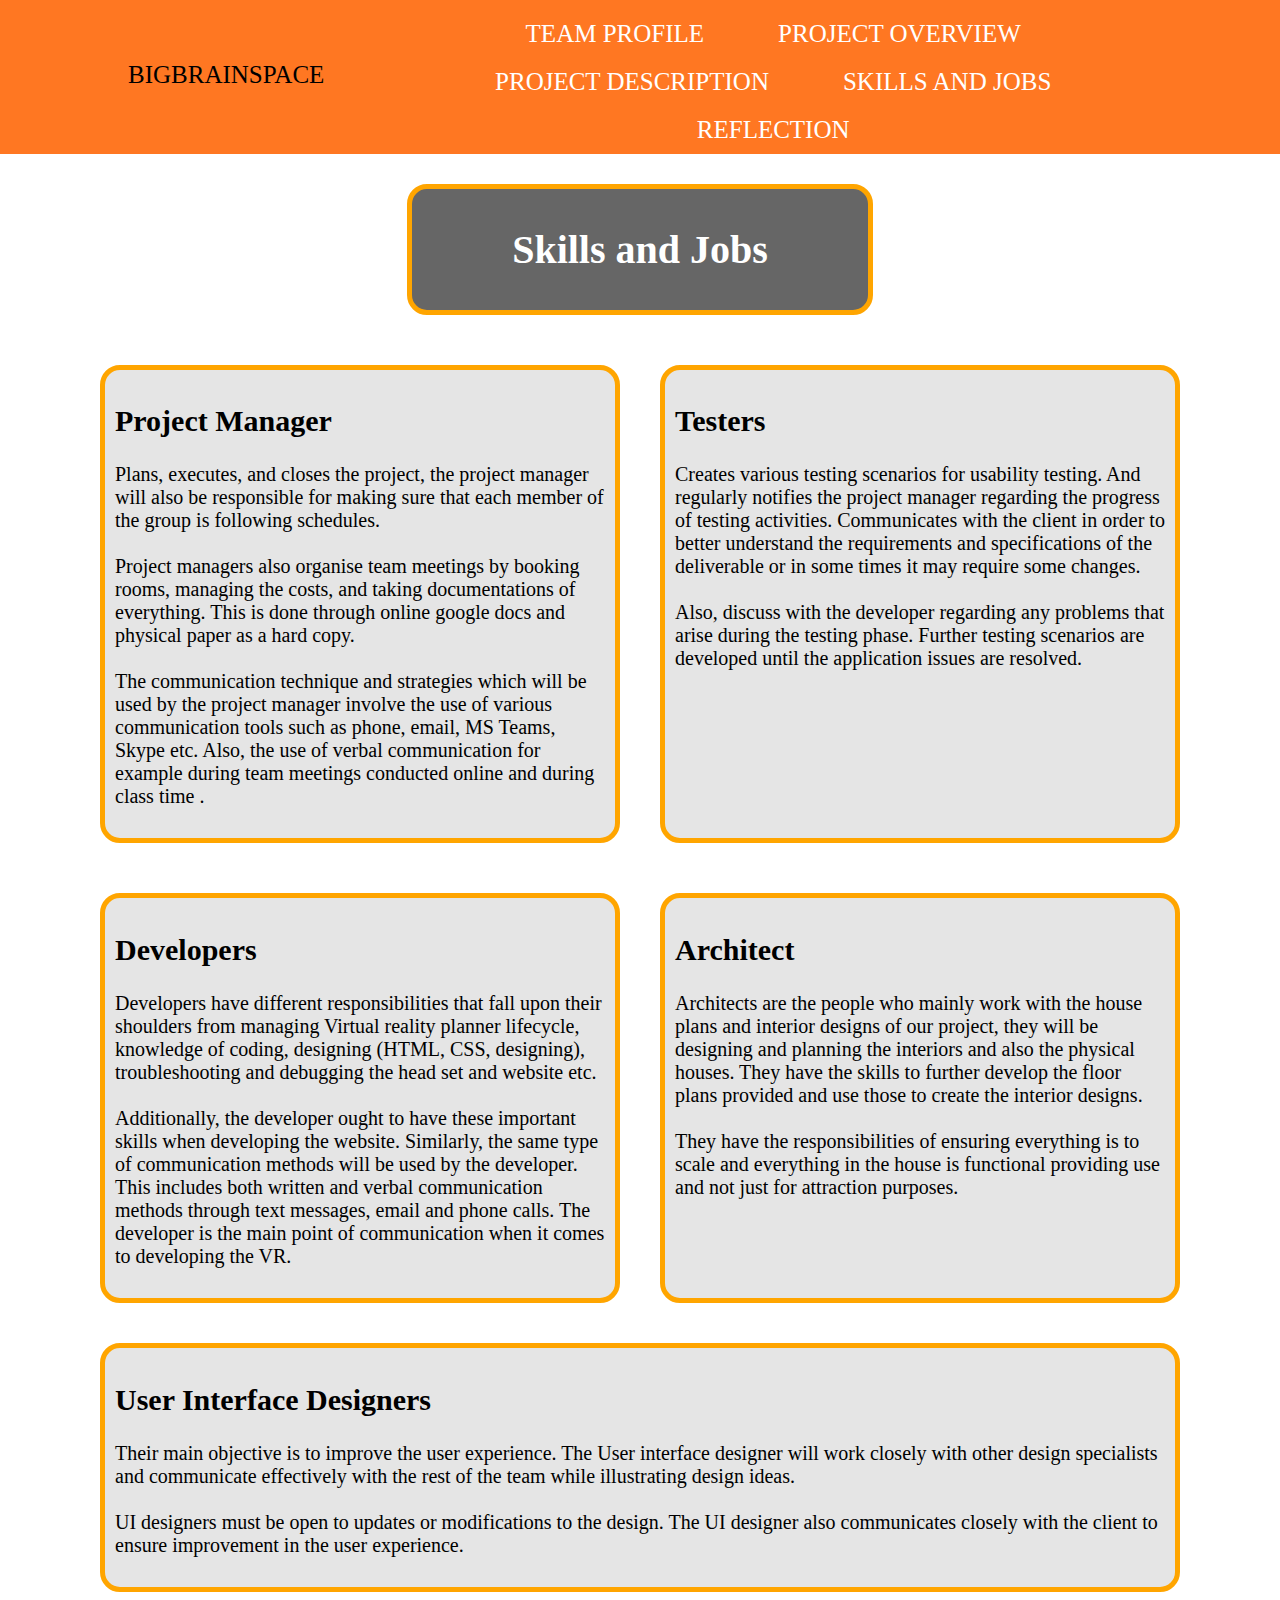
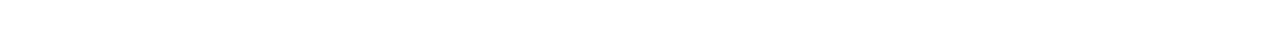
<file: saj.html>
<!DOCTYPE html>
<html lang="en">
  <head>
    <meta charset="UTF-8" />
    <meta name="viewport" content="width=device-width, initial-scale=1.0" />
    <link rel="stylesheet" type="text/css" href="/main.css" media="screen" />

    <title>propertyVR - Skills And Jobs</title>
  </head>
  <body>
    <header>
      <div class="top-container">
        <p class="homemain">
          <a class="mainhome" href="index.html">BigBrainSpace</a>
        </p>

        <nav>
          <ul>
            <li><a href="teamprofile.html">Team Profile</a></li>
            <li><a href="projectov.html"> Project Overview</a></li>
            <li><a href="projectdesc.html"> Project Description</a></li>
            <li><a href="saj.html"> Skills And Jobs</a></li>
            <li><a href="reflection.html"> Reflection</a></li>
          </ul>
        </nav>
      </div>
    </header>

    <section class="title">
      <div class="titlegrid">
        <div class="titletext">
          <h1>Skills and Jobs</h1>
        </div>
      </div>
    </section>

    <section class="saj">
      <div class="sajgrid">
        <div class="ProjectManager">
          <h2>Project Manager</h2>
          <p>
            Plans, executes, and closes the project, the project manager will
            also be responsible for making sure that each member of the group is
            following schedules. <br><br>Project managers also organise team meetings by
            booking rooms, managing the costs, and taking documentations of
            everything. This is done through online google docs and physical
            paper as a hard copy.<br><br> The communication technique and strategies
            which will be used by the project manager involve the use of various
            communication tools such as phone, email, MS Teams, Skype etc. Also,
            the use of verbal communication for example during team meetings
            conducted online and during class time .
          </p>
        </div>

        <div class="Testers">
          <h2>Testers</h2>
          <p>
            Creates various testing scenarios for usability testing. And
            regularly notifies the project manager regarding the progress of
            testing activities. Communicates with the client in order to better
            understand the requirements and specifications of the deliverable or
            in some times it may require some changes. <br><br>Also, discuss with the
            developer regarding any problems that arise during the testing
            phase. Further testing scenarios are developed until the application
            issues are resolved.
          </p>
        </div>

        <div class="Developers">
          <h2>Developers</h2>
          <p>
            Developers have different responsibilities that fall upon their
            shoulders from managing Virtual reality planner lifecycle, knowledge
            of coding, designing (HTML, CSS, designing), troubleshooting and
            debugging the head set and website etc.<br><br> Additionally, the developer
            ought to have these important skills when developing the website.
            Similarly, the same type of communication methods will be used by
            the developer. This includes both written and verbal communication
            methods through text messages, email and phone calls. The developer
            is the main point of communication when it comes to developing the
            VR.
          </p>
        </div>

        <div class="Architect">
          <h2>Architect</h2>
          <p>
            Architects are the people who mainly work with the house plans and
            interior designs of our project, they will be designing and planning
            the interiors and also the physical houses. They have the skills to
            further develop the floor plans provided and use those to create the
            interior designs. <br><br>They have the responsibilities of ensuring
            everything is to scale and everything in the house is functional
            providing use and not just for attraction purposes.
          </p>
        </div>
      </div>
    </section>

    <div class="UserInterface">
      <h2>User Interface Designers</h2>
      <p>
        Their main objective is to improve the user experience. The User
        interface designer will work closely with other design specialists and
        communicate effectively with the rest of the team while illustrating
        design ideas. <br><br>UI designers must be open to updates or modifications to
        the design. The UI designer also communicates closely with the client to
        ensure improvement in the user experience.
      </p>
    </div>
  </body>
</html>
</file>
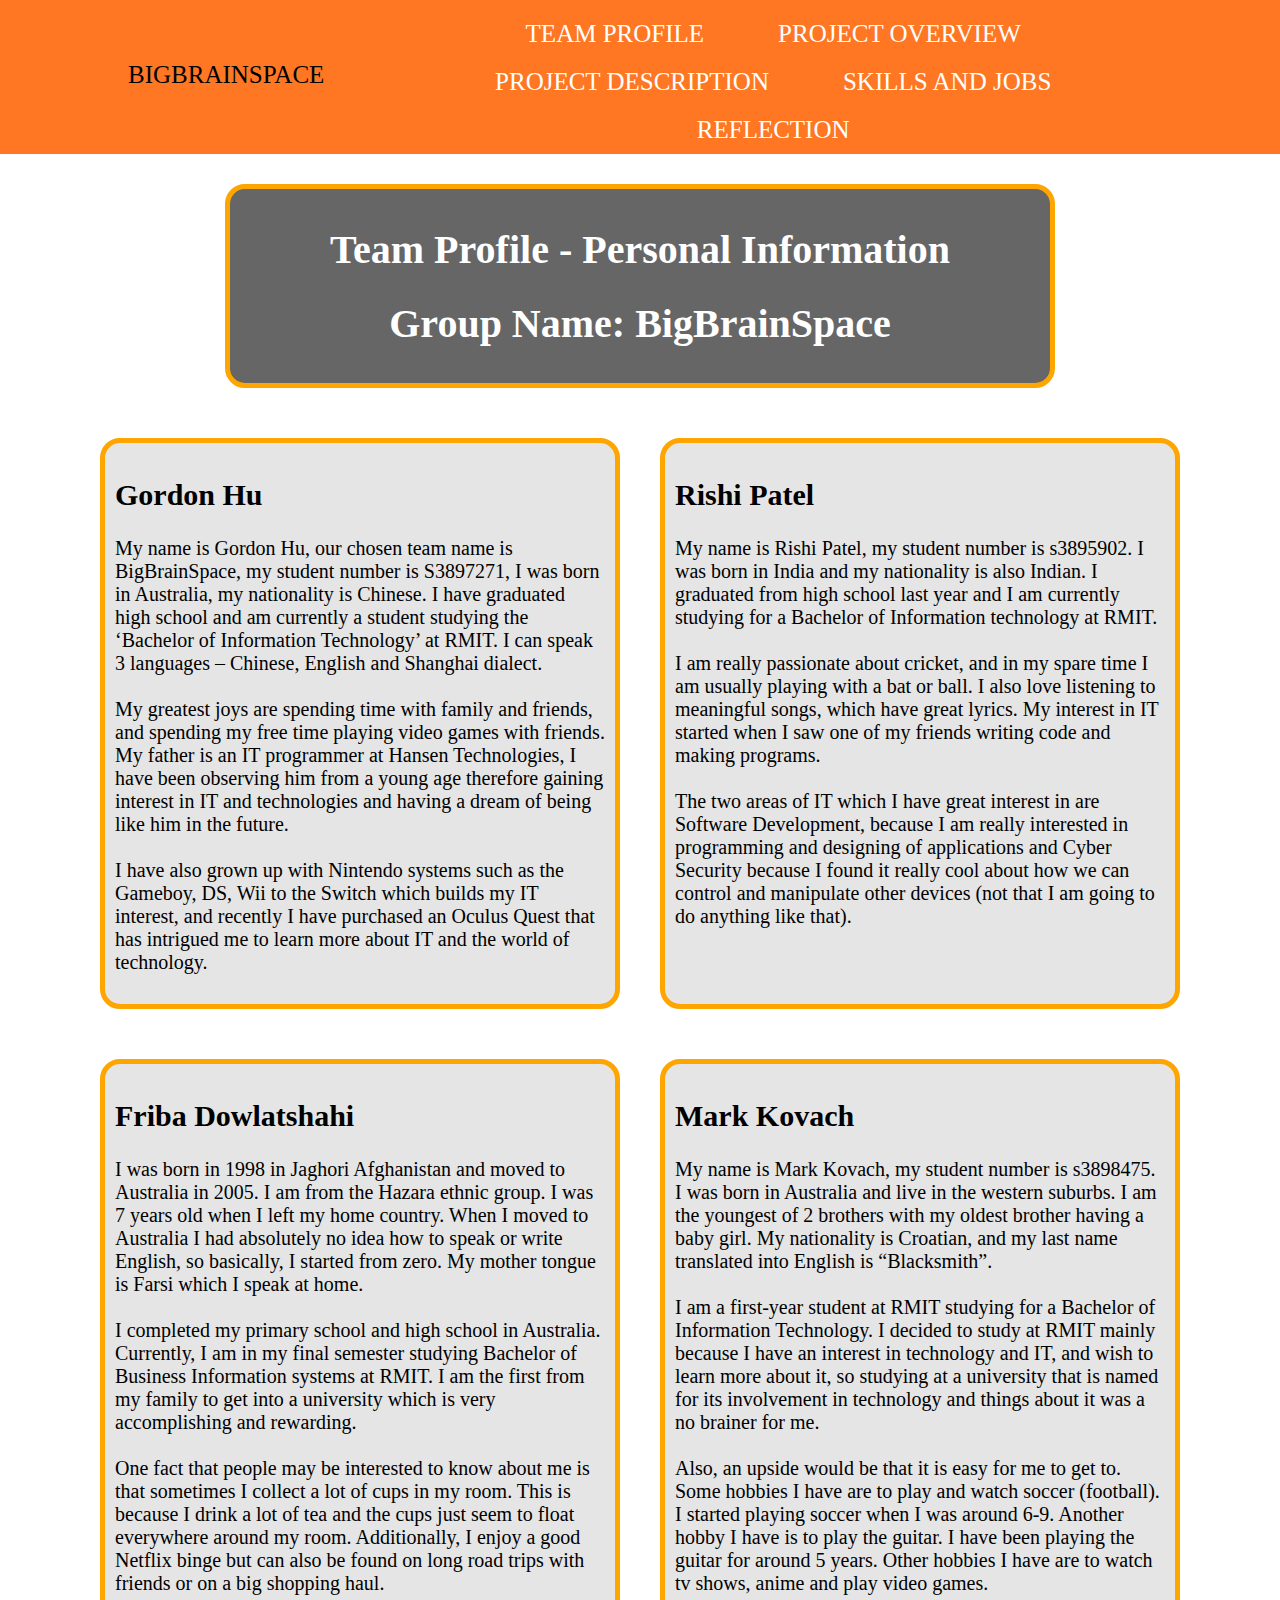
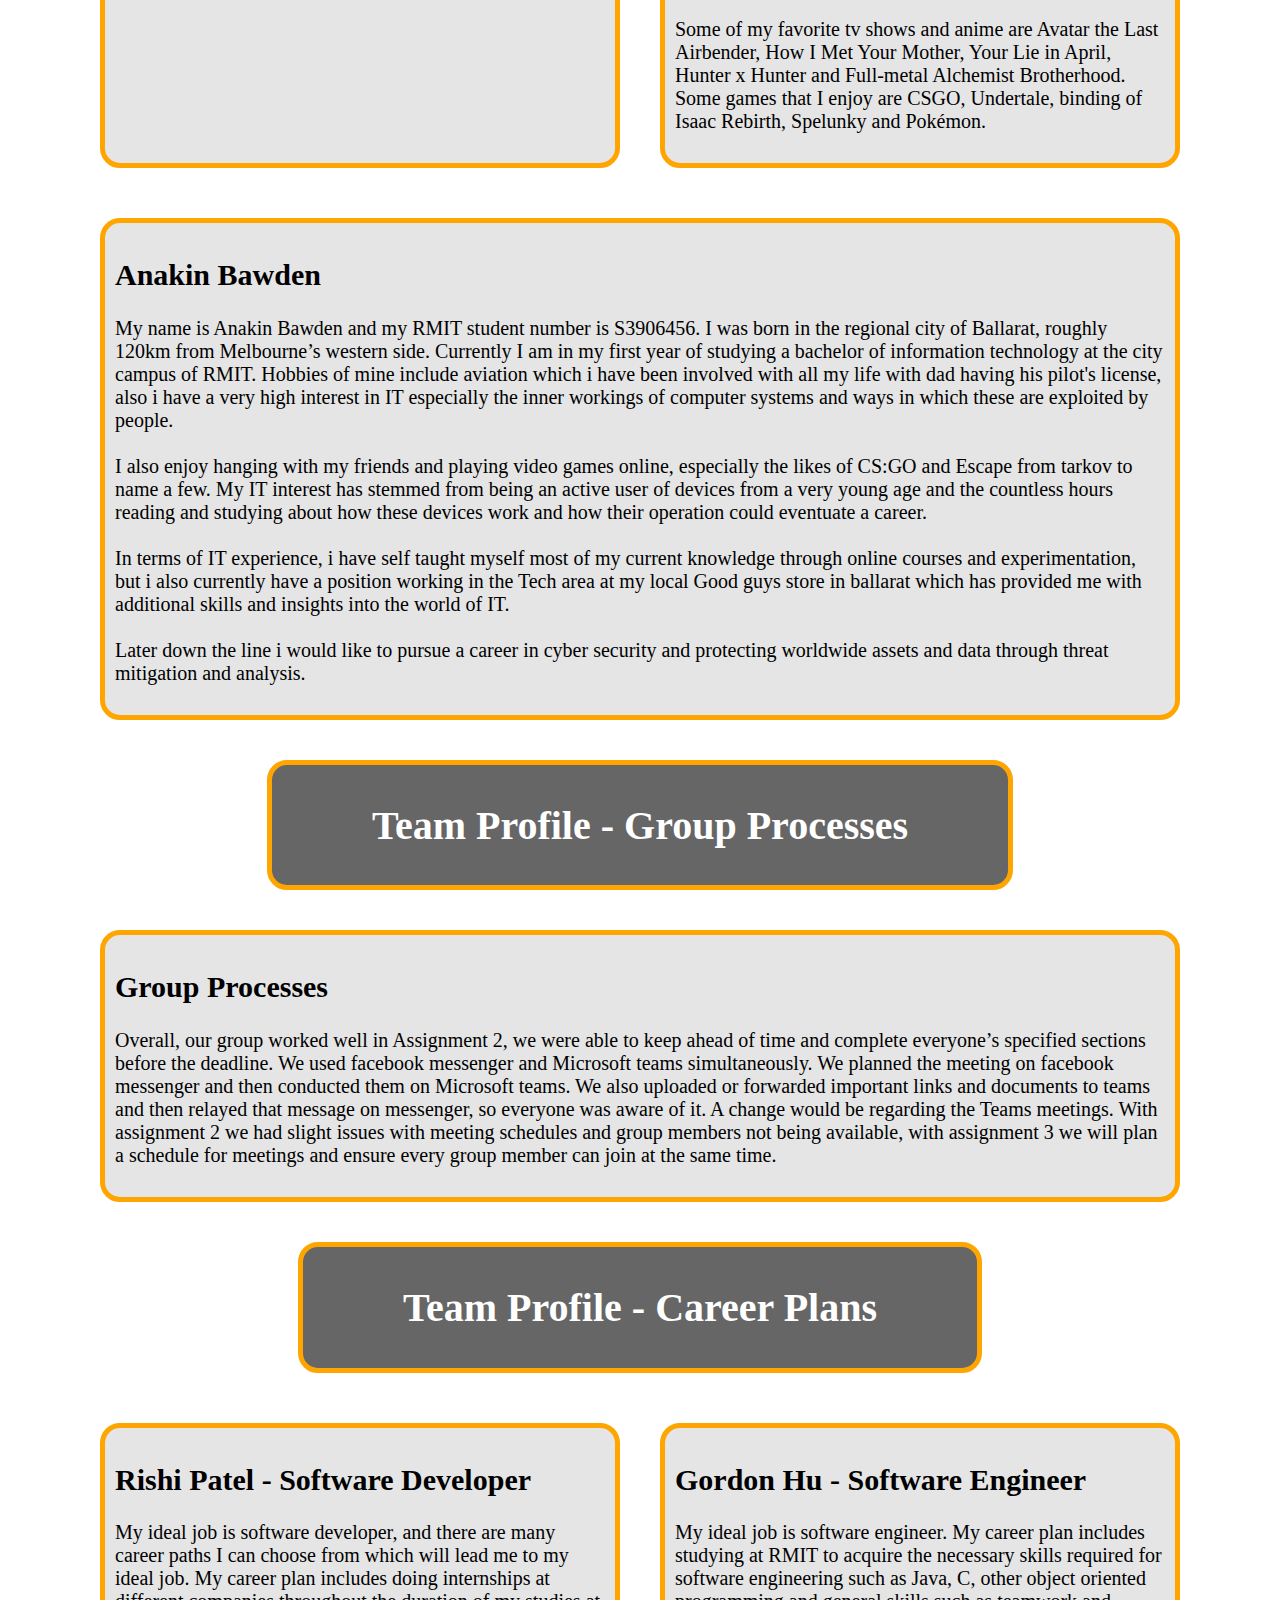
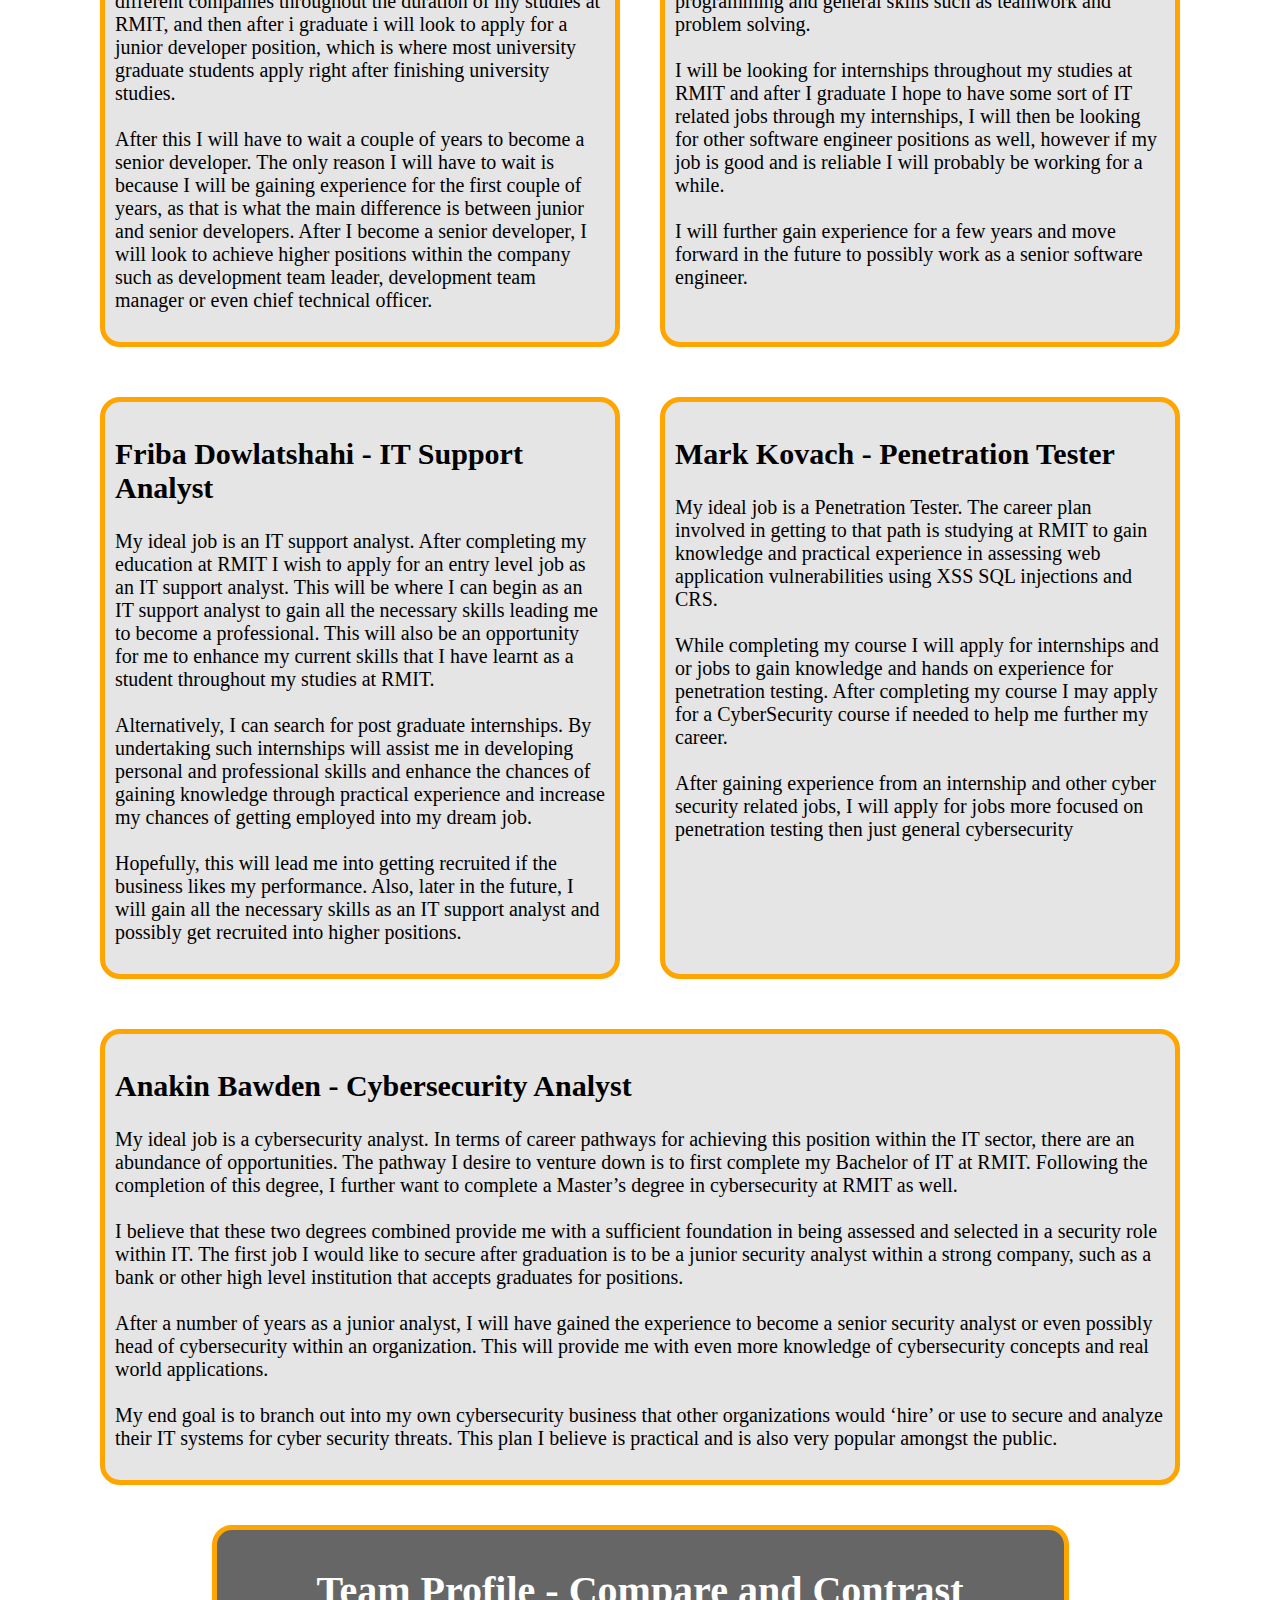
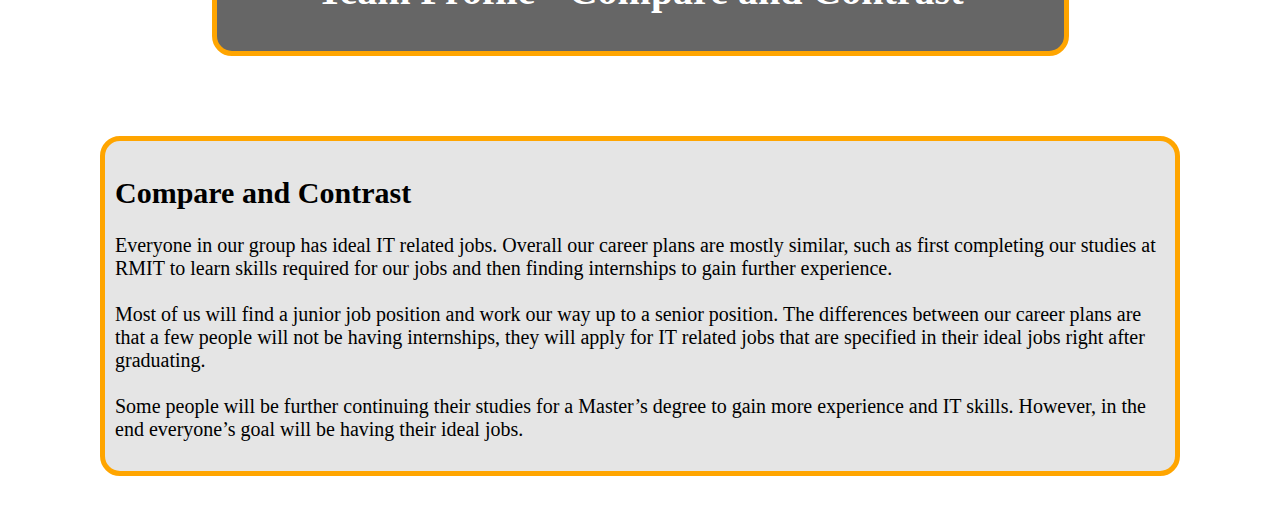
<file: teamprofile.html>
<!DOCTYPE html>
<html lang="en">
  <head>
    <meta charset="UTF-8" />
    <meta name="viewport" content="width=device-width, initial-scale=1.0" />
    <link rel="stylesheet" type="text/css" href="main.css" media="screen" />

    <title>propertyVR - Team Profile</title>
  </head>
  <body>
    <header>
      <div class="top-container">
        <p class="homemain">
          <a class="mainhome" href="index.html">BigBrainSpace</a>
        </p>

        <nav>
          <ul>
            <li><a href="teamprofile.html">Team Profile</a></li>
            <li><a href="projectov.html"> Project Overview</a></li>
            <li><a href="projectdesc.html"> Project Description</a></li>
            <li><a href="saj.html"> Skills And Jobs</a></li>
            <li><a href="reflection.html"> Reflection</a></li>
          </ul>
        </nav>
      </div>
    </header>

    <section class="title">
      <div class="titlegrid">
        <div class="titletext">
          <h1>Team Profile - Personal Information</h1>
          <h1>Group Name: BigBrainSpace</h1>
        </div>
      </div>
    </section>

    <section class="teaminfo">
      <div class="teaminfogrid">
        <div class="gordoninfo">
          <h2>Gordon Hu</h2>
          <p>
            My name is Gordon Hu, our chosen team name is BigBrainSpace, my
            student number is S3897271, I was born in Australia, my nationality
            is Chinese. I have graduated high school and am currently a student
            studying the ‘Bachelor of Information Technology’ at RMIT. I can
            speak 3 languages – Chinese, English and Shanghai dialect.<br><br> My
            greatest joys are spending time with family and friends, and
            spending my free time playing video games with friends. My father is
            an IT programmer at Hansen Technologies, I have been observing him
            from a young age therefore gaining interest in IT and technologies
            and having a dream of being like him in the future.<br><br> I have also
            grown up with Nintendo systems such as the Gameboy, DS, Wii to the
            Switch which builds my IT interest, and recently I have purchased an
            Oculus Quest that has intrigued me to learn more about IT and the
            world of technology.
          </p>
        </div>

        <div class="rishiinfo">
          <h2>Rishi Patel</h2>
          <p>
            My name is Rishi Patel, my student number is s3895902. I was born in
            India and my nationality is also Indian. I graduated from high
            school last year and I am currently studying for a Bachelor of
            Information technology at RMIT.<br><br> I am really passionate about
            cricket, and in my spare time I am usually playing with a bat or
            ball. I also love listening to meaningful songs, which have great
            lyrics. My interest in IT started when I saw one of my friends
            writing code and making programs. <br><br>The two areas of IT which I have
            great interest in are Software Development, because I am really
            interested in programming and designing of applications and Cyber
            Security because I found it really cool about how we can control and
            manipulate other devices (not that I am going to do anything like
            that).
          </p>
        </div>

        <div class="fribainfo">
          <h2>Friba Dowlatshahi</h2>
          <p>
            I was born in 1998 in Jaghori Afghanistan and moved to Australia in
            2005. I am from the Hazara ethnic group. I was 7 years old when I
            left my home country. When I moved to Australia I had absolutely no
            idea how to speak or write English, so basically, I started from
            zero. My mother tongue is Farsi which I speak at home. <br><br> I completed
            my primary school and high school in Australia. Currently, I am in
            my final semester studying Bachelor of Business Information systems
            at RMIT. I am the first from my family to get into a university
            which is very accomplishing and rewarding. <br><br>One fact that people may
            be interested to know about me is that sometimes I collect a lot of
            cups in my room. This is because I drink a lot of tea and the cups
            just seem to float everywhere around my room. Additionally, I enjoy
            a good Netflix binge but can also be found on long road trips with
            friends or on a big shopping haul.
          </p>
        </div>

        <div class="markinfo">
          <h2>Mark Kovach</h2>
          <p>
            My name is Mark Kovach, my student number is s3898475. I was born in
            Australia and live in the western suburbs. I am the youngest of 2
            brothers with my oldest brother having a baby girl. My nationality
            is Croatian, and my last name translated into English is
            “Blacksmith”.<br><br> I am a first-year student at RMIT studying for a
            Bachelor of Information Technology. I decided to study at RMIT
            mainly because I have an interest in technology and IT, and wish to
            learn more about it, so studying at a university that is named for
            its involvement in technology and things about it was a no brainer
            for me.<br><br> Also, an upside would be that it is easy for me to get to.
            Some hobbies I have are to play and watch soccer (football). I
            started playing soccer when I was around 6-9. Another hobby I have
            is to play the guitar. I have been playing the guitar for around 5
            years. Other hobbies I have are to watch tv shows, anime and play
            video games. <br><br>Some of my favorite tv shows and anime are Avatar the
            Last Airbender, How I Met Your Mother, Your Lie in April, Hunter x
            Hunter and Full-metal Alchemist Brotherhood. Some games that I enjoy
            are CSGO, Undertale, binding of Isaac Rebirth, Spelunky and Pokémon.
          </p>
        </div>
      </div>
    </section>

    <section class="anakinres">
      <div class="anares">
        <div class="anakininfo">
          <h2>Anakin Bawden</h2>
          <p>
            My name is Anakin Bawden and my RMIT student number is S3906456. I
            was born in the regional city of Ballarat, roughly 120km from
            Melbourne’s western side. Currently I am in my first year of
            studying a bachelor of information technology at the city campus of
            RMIT. Hobbies of mine include aviation which i have been involved
            with all my life with dad having his pilot's license, also i have a
            very high interest in IT especially the inner workings of computer
            systems and ways in which these are exploited by people. <br><br>I also
            enjoy hanging with my friends and playing video games online,
            especially the likes of CS:GO and Escape from tarkov to name a few.
            My IT interest has stemmed from being an active user of devices from
            a very young age and the countless hours reading and studying about
            how these devices work and how their operation could eventuate a
            career.<br><br> In terms of IT experience, i have self taught myself most of
            my current knowledge through online courses and experimentation, but
            i also currently have a position working in the Tech area at my
            local Good guys store in ballarat which has provided me with
            additional skills and insights into the world of IT. <br><br>Later down the
            line i would like to pursue a career in cyber security and
            protecting worldwide assets and data through threat mitigation and
            analysis.
          </p>
        </div>
      </div>
    </section>

    <section class="title">
      <div class="titlegrid">
        <div class="titletext">
          <h1>Team Profile - Group Processes</h1>
        </div>
      </div>
    </section>
    <section class="gp">
      <div class="gpgrid">
        <div class="gpoverall">
          <h2>Group Processes</h2>
          <p>
            Overall, our group worked well in Assignment 2, we were able to keep
            ahead of time and complete everyone’s specified sections before the
            deadline. We used facebook messenger and Microsoft teams
            simultaneously. We planned the meeting on facebook messenger and
            then conducted them on Microsoft teams. We also uploaded or
            forwarded important links and documents to teams and then relayed
            that message on messenger, so everyone was aware of it. A change
            would be regarding the Teams meetings. With assignment 2 we had
            slight issues with meeting schedules and group members not being
            available, with assignment 3 we will plan a schedule for meetings
            and ensure every group member can join at the same time.
          </p>
        </div>
      </div>
    </section>
    <section class="title">
      <div class="titlegrid">
        <div class="titletext">
          <h1>Team Profile - Career Plans</h1>
        </div>
      </div>
    </section>

    <section class="cp">
      <div class="cpgrid">
        <div class="rishicp">
          <h2>Rishi Patel - Software Developer</h2>
          <p>
            My ideal job is software developer, and there are many career paths
            I can choose from which will lead me to my ideal job. My career plan
            includes doing internships at different companies throughout the
            duration of my studies at RMIT, and then after i graduate i will
            look to apply for a junior developer position, which is where most
            university graduate students apply right after finishing university
            studies. <br><br>After this I will have to wait a couple of years to become
            a senior developer. The only reason I will have to wait is because I
            will be gaining experience for the first couple of years, as that is
            what the main difference is between junior and senior developers.
            After I become a senior developer, I will look to achieve higher
            positions within the company such as development team leader,
            development team manager or even chief technical officer.
          </p>
        </div>

        <div class="gordoncp">
          <h2>Gordon Hu - Software Engineer</h2>
          <p>
            My ideal job is software engineer. My career plan includes studying
            at RMIT to acquire the necessary skills required for software
            engineering such as Java, C, other object oriented programming and
            general skills such as teamwork and problem solving. <br><br>I will be
            looking for internships throughout my studies at RMIT and after I
            graduate I hope to have some sort of IT related jobs through my
            internships, I will then be looking for other software engineer
            positions as well, however if my job is good and is reliable I will
            probably be working for a while.<br><br> I will further gain experience for
            a few years and move forward in the future to possibly work as a
            senior software engineer.
          </p>
        </div>

        <div class="fribacp">
          <h2>Friba Dowlatshahi - IT Support Analyst</h2>
          <p>
            My ideal job is an IT support analyst. After completing my education
            at RMIT I wish to apply for an entry level job as an IT support
            analyst. This will be where I can begin as an IT support analyst to
            gain all the necessary skills leading me to become a professional.
            This will also be an opportunity for me to enhance my current skills
            that I have learnt as a student throughout my studies at RMIT.
            <br><br>Alternatively, I can search for post graduate internships. By
            undertaking such internships will assist me in developing personal
            and professional skills and enhance the chances of gaining knowledge
            through practical experience and increase my chances of getting
            employed into my dream job.<br><br> Hopefully, this will lead me into
            getting recruited if the business likes my performance. Also, later
            in the future, I will gain all the necessary skills as an IT support
            analyst and possibly get recruited into higher positions.
          </p>
        </div>

        <div class="markcp">
          <h2>Mark Kovach - Penetration Tester</h2>
          <p>
            My ideal job is a Penetration Tester. The career plan involved in
            getting to that path is studying at RMIT to gain knowledge and
            practical experience in assessing web application vulnerabilities
            using XSS SQL injections and CRS. <br><br>While completing my course I will
            apply for internships and or jobs to gain knowledge and hands on
            experience for penetration testing. After completing my course I may
            apply for a CyberSecurity course if needed to help me further my
            career. <br><br>After gaining experience from an internship and other cyber
            security related jobs, I will apply for jobs more focused on
            penetration testing then just general cybersecurity
          </p>
        </div>
      </div>
    </section>

    <section class="anakincpp">
      <div class="anacpp">
        <div class="anakincp">
          <h2>Anakin Bawden - Cybersecurity Analyst</h2>
          <p>
            My ideal job is a cybersecurity analyst. In terms of career pathways
            for achieving this position within the IT sector, there are an
            abundance of opportunities. The pathway I desire to venture down is
            to first complete my Bachelor of IT at RMIT. Following the
            completion of this degree, I further want to complete a Master’s
            degree in cybersecurity at RMIT as well.<br><br> I believe that these two
            degrees combined provide me with a sufficient foundation in being
            assessed and selected in a security role within IT. The first job I
            would like to secure after graduation is to be a junior security
            analyst within a strong company, such as a bank or other high level
            institution that accepts graduates for positions. <br><br>After a number of
            years as a junior analyst, I will have gained the experience to
            become a senior security analyst or even possibly head of
            cybersecurity within an organization. This will provide me with even
            more knowledge of cybersecurity concepts and real world
            applications. <br><br>My end goal is to branch out into my own cybersecurity
            business that other organizations would ‘hire’ or use to secure and
            analyze their IT systems for cyber security threats. This plan I
            believe is practical and is also very popular amongst the public.
          </p>
        </div>
      </div>
    </section>

    <section class="title">
      <div class="titlegrid">
        <div class="titletext">
          <h1>Team Profile - Compare and Contrast</h1>
        </div>
      </div>
    </section>

    <section class="caconres">
      <div class="cacres">
        <div class="compareinfo">
          <h2>Compare and Contrast</h2>
          <p>
            Everyone in our group has ideal IT related jobs. Overall our career
            plans are mostly similar, such as first completing our studies at
            RMIT to learn skills required for our jobs and then finding
            internships to gain further experience.<br><br> Most of us will find a
            junior job position and work our way up to a senior position. The
            differences between our career plans are that a few people will not
            be having internships, they will apply for IT related jobs that are
            specified in their ideal jobs right after graduating. <br><br>Some people
            will be further continuing their studies for a Master’s degree to
            gain more experience and IT skills. However, in the end everyone’s
            goal will be having their ideal jobs.
          </p>
        </div>
      </div>
    </section>
  </body>
</html>
</file>
<file: main.css>
/*-----------UNIVERSAL PROPERTIES---------------*/
html {
  background-color: white;
}
.titlegrid {
  display: grid;
  grid-template-columns: 1fr;
  grid-gap: 10px;
  height: 100%;
}

.title {
  position: relative;
}

.titletext {
  color: white;
  background: rgba(0, 0, 0, 0.6);
  font-size: 20px;
  font-weight: 200;
  padding: 10px 100px;
  border-color: orange;
  border-style: solid;
  border-width: thick;
  border-radius: 1em;
  margin: 30px auto 0;
  text-align: center;
  margin-bottom: 40px;
}

body {
  margin: 0;
  font-weight: 300;
  font-family: "Crimson Text", serif;
}

.top-container {
  width: 80%;
  margin: 0 auto;
  display: flex;
  place-content: space-between;
  align-items: center;
}
header {
  padding-bottom: 10px;
  background-color: #ff7722;
}
header::after {
  content: "";
  display: table;
  clear: both;
}
nav {
  text-align: center;
  float: left;
}
nav ul {
  margin: 0;
  padding: 0;
  list-style: none;
}
nav li {
  display: inline-block;
  margin-left: 70px;
  padding-top: 20px;
  position: relative;
}
nav a {
  text-decoration: none;
  text-transform: uppercase;
  color: white;
  font-size: 25px;
}
nav a:hover {
  border-radius: 15px;
  outline-width: 4px;
  padding: 4px;
  outline-color: black;
  outline-style: solid;
}

/*---------------MAIN HOME CONTENT AND TEXT/LOGO -----------------*/

.mainhome {
  text-align: center;
  float: left;
  text-decoration: none;
  line-height: 1;
  text-transform: uppercase;
  font-size: 25px;
  color: black;
}

.homemain a:hover {
  color: white;
}

.homemain {
  margin-top: 20px;
}

.subtext {
  margin: 5px auto;
  display: grid;
  height: 100%;
}

.subtext td {
  padding: 5px;
  border: 5px #17252a solid;
  text-align: center;
  font-size: 20px;
  color: black;
  text-transform: capitalize;
  font-weight: 800;
}

.subtext a {
  text-decoration: none;
  color: black;
}

.subtext a:hover {
  color: blue;
}

.homepic img {
  margin: 5px auto;
  display: grid;
  height: 100%;
  text-align: center;
  height: 350px;
}

/*------------------TEAM PROFILE------------------*/
.teaminfo {
  position: relative;
}

.teaminfogrid {
  display: grid;
  grid-template-columns: 1fr 1fr;
  grid-gap: 40px;
  height: 100%;
  margin-bottom: 10px;
}

.gordoninfo {
  color: black;
  background: rgba(0, 0, 0, 0.1);
  font-size: 20px;
  font-weight: 200;
  padding: 10px;
  border-color: orange;
  border-style: solid;
  border-width: thick;
  border-radius: 1em;
  margin-left: 100px;
  margin-top: 10px;
}

.rishiinfo {
  color: black;
  background: rgba(0, 0, 0, 0.1);
  font-size: 20px;
  font-weight: 200;
  padding: 10px;
  border-color: orange;
  border-style: solid;
  border-width: thick;
  border-radius: 1em;
  margin-right: 100px;
  margin-top: 10px;
}

.anakinres {
  position: relative;
  margin-bottom: 10px;
}

.anares {
  display: grid;
  grid-template-columns: 1fr;
  grid-gap: 40px;
  height: 100%;
  margin-bottom: 0px;
}

.anakininfo {
  color: black;
  background: rgba(0, 0, 0, 0.1);
  font-size: 20px;
  font-weight: 200;
  padding: 10px;
  border-color: orange;
  border-style: solid;
  border-width: thick;
  border-radius: 1em;
  margin-top: 40px;
  margin-right: 100px;
  margin-left: 100px;
}

.gp {
  position: relative;
  margin-bottom: 10px;
}

.gpgrid {
  display: grid;
  grid-template-columns: 1fr;
  grid-gap: 40px;
  height: 100%;
  margin-bottom: 0px;
}

.gpoverall {
  color: black;
  background: rgba(0, 0, 0, 0.1);
  font-size: 20px;
  font-weight: 200;
  padding: 10px;
  border-color: orange;
  border-style: solid;
  border-width: thick;
  border-radius: 1em;
  margin-top: 0px;
  margin-right: 100px;
  margin-left: 100px;
}

.cp {
  position: relative;
}

.cpgrid {
  display: grid;
  grid-template-columns: 1fr 1fr;
  grid-gap: 40px;
  height: 100%;
  margin-bottom: 10px;
}

.fribacp {
  color: black;
  background: rgba(0, 0, 0, 0.1);
  font-size: 20px;
  font-weight: 200;
  padding: 10px;
  border-color: orange;
  border-style: solid;
  border-width: thick;
  border-radius: 1em;
  margin-left: 100px;
  margin-top: 10px;
}

.markcp {
  color: black;
  background: rgba(0, 0, 0, 0.1);
  font-size: 20px;
  font-weight: 200;
  padding: 10px;
  border-color: orange;
  border-style: solid;
  border-width: thick;
  border-radius: 1em;
  margin-right: 100px;
  margin-top: 10px;
}

.rishicp {
  color: black;
  background: rgba(0, 0, 0, 0.1);
  font-size: 20px;
  font-weight: 200;
  padding: 10px;
  border-color: orange;
  border-style: solid;
  border-width: thick;
  border-radius: 1em;
  margin-left: 100px;
  margin-top: 10px;
}

.gordoncp {
  color: black;
  background: rgba(0, 0, 0, 0.1);
  font-size: 20px;
  font-weight: 200;
  padding: 10px;
  border-color: orange;
  border-style: solid;
  border-width: thick;
  border-radius: 1em;
  margin-right: 100px;
  margin-top: 10px;
}

.markinfo {
  color: black;
  background: rgba(0, 0, 0, 0.1);
  font-size: 20px;
  font-weight: 200;
  padding: 10px;
  border-color: orange;
  border-style: solid;
  border-width: thick;
  border-radius: 1em;
  margin-right: 100px;
  margin-top: 10px;
}

.fribainfo {
  color: black;
  background: rgba(0, 0, 0, 0.1);
  font-size: 20px;
  font-weight: 200;
  padding: 10px;
  border-color: orange;
  border-style: solid;
  border-width: thick;
  border-radius: 1em;
  margin-left: 100px;
  margin-top: 10px;
}

.anakincpp {
  position: relative;
  margin-bottom: 10px;
}

.anacpp {
  display: grid;
  grid-template-columns: 1fr;
  grid-gap: 40px;
  height: 100%;
  margin-bottom: 0px;
}

.anakincp {
  color: black;
  background: rgba(0, 0, 0, 0.1);
  font-size: 20px;
  font-weight: 200;
  padding: 10px;
  border-color: orange;
  border-style: solid;
  border-width: thick;
  border-radius: 1em;
  margin-top: 40px;
  margin-right: 100px;
  margin-left: 100px;
}

.caconres {
  position: relative;
  margin-bottom: 10px;
}

.cacres {
  display: grid;
  grid-template-columns: 1fr;
  grid-gap: 40px;
  height: 100%;
  margin-bottom: 40px;
}

.compareinfo {
  color: black;
  background: rgba(0, 0, 0, 0.1);
  font-size: 20px;
  font-weight: 200;
  padding: 10px;
  border-color: orange;
  border-style: solid;
  border-width: thick;
  border-radius: 1em;
  margin-top: 40px;
  margin-right: 100px;
  margin-left: 100px;
}

/*----------------Project Overview ----------------*/
.overviewtopic {
  color: black;
  background: rgba(0, 0, 0, 0.1);
  font-size: 20px;
  font-weight: 200;
  padding: 10px;
  border-color: orange;
  border-style: solid;
  border-width: thick;
  border-radius: 1em;
  margin-top: 10px;
  margin-right: 100px;
  margin-left: 100px;
  margin-bottom: 40px;
}
.overviewmotivation {
  color: black;
  background: rgba(0, 0, 0, 0.1);
  font-size: 20px;
  font-weight: 200;
  padding: 10px;
  border-color: orange;
  border-style: solid;
  border-width: thick;
  border-radius: 1em;
  margin-top: 10px;
  margin-right: 100px;
  margin-left: 100px;
  margin-bottom: 40px;
}
.overviewlandscape {
  color: black;
  background: rgba(0, 0, 0, 0.1);
  font-size: 20px;
  font-weight: 200;
  padding: 10px;
  border-color: orange;
  border-style: solid;
  border-width: thick;
  border-radius: 1em;
  margin-top: 10px;
  margin-right: 100px;
  margin-left: 100px;
  margin-bottom: 40px;
}
/*---------------Project Description-------------*/
.propaim {
  color: black;
  background: rgba(0, 0, 0, 0.1);
  font-size: 20px;
  font-weight: 200;
  padding: 10px;
  border-color: orange;
  border-style: solid;
  border-width: thick;
  border-radius: 1em;
  margin-top: 10px;
  margin-right: 100px;
  margin-left: 100px;
  margin-bottom: 40px;
}
.propgoal1 {
  color: black;
  background: rgba(0, 0, 0, 0.1);
  font-size: 20px;
  font-weight: 200;
  padding: 10px;
  border-color: orange;
  border-style: solid;
  border-width: thick;
  border-radius: 1em;
  margin-top: 10px;
  margin-right: 100px;
  margin-left: 100px;
  margin-bottom: 40px;
}
.propgoal2 {
  color: black;
  background: rgba(0, 0, 0, 0.1);
  font-size: 20px;
  font-weight: 200;
  padding: 10px;
  border-color: orange;
  border-style: solid;
  border-width: thick;
  border-radius: 1em;
  margin-top: 10px;
  margin-right: 100px;
  margin-left: 100px;
  margin-bottom: 40px;
}
.propgoal3 {
  color: black;
  background: rgba(0, 0, 0, 0.1);
  font-size: 20px;
  font-weight: 200;
  padding: 10px;
  border-color: orange;
  border-style: solid;
  border-width: thick;
  border-radius: 1em;
  margin-top: 10px;
  margin-right: 100px;
  margin-left: 100px;
  margin-bottom: 40px;
}

.roles {
  position: relative;
}

.rolesgrid {
  display: grid;
  grid-template-columns: 1fr 1fr;
  grid-gap: 40px;
  height: 100%;
  margin-bottom: 10px;
}

.rishirol {
  color: black;
  background: rgba(0, 0, 0, 0.1);
  font-size: 20px;
  font-weight: 200;
  padding: 10px;
  border-color: orange;
  border-style: solid;
  border-width: thick;
  border-radius: 1em;
  margin-left: 100px;
  margin-top: 10px;
}

.gordonrol {
  color: black;
  background: rgba(0, 0, 0, 0.1);
  font-size: 20px;
  font-weight: 200;
  padding: 10px;
  border-color: orange;
  border-style: solid;
  border-width: thick;
  border-radius: 1em;
  margin-right: 100px;
  margin-top: 10px;
}

.fribarol {
  color: black;
  background: rgba(0, 0, 0, 0.1);
  font-size: 20px;
  font-weight: 200;
  padding: 10px;
  border-color: orange;
  border-style: solid;
  border-width: thick;
  border-radius: 1em;
  margin-left: 100px;
  margin-top: 10px;
}

.markrol {
  color: black;
  background: rgba(0, 0, 0, 0.1);
  font-size: 20px;
  font-weight: 200;
  padding: 10px;
  border-color: orange;
  border-style: solid;
  border-width: thick;
  border-radius: 1em;
  margin-right: 100px;
  margin-top: 10px;
}

.anakinrols {
  color: black;
  background: rgba(0, 0, 0, 0.1);
  font-size: 20px;
  font-weight: 200;
  padding: 10px;
  border-color: orange;
  border-style: solid;
  border-width: thick;
  border-radius: 1em;
  margin-top: 40px;
  margin-right: 100px;
  margin-left: 100px;
  margin-bottom: 40px;
}

.inforols {
  color: black;
  background: rgba(0, 0, 0, 0.1);
  font-size: 20px;
  font-weight: 200;
  padding: 10px;
  border-color: orange;
  border-style: solid;
  border-width: thick;
  border-radius: 1em;
  margin-top: 40px;
  margin-right: 100px;
  margin-left: 100px;
  margin-bottom: 40px;
}

.tat {
  color: black;
  background: rgba(0, 0, 0, 0.1);
  font-size: 20px;
  font-weight: 200;
  padding: 10px;
  border-color: orange;
  border-style: solid;
  border-width: thick;
  border-radius: 1em;
  margin-top: 40px;
  margin-right: 100px;
  margin-left: 100px;
  margin-bottom: 40px;
}

.tatexp {
  color: black;
  background: rgba(0, 0, 0, 0.1);
  font-size: 20px;
  font-weight: 200;
  padding: 10px;
  border-color: orange;
  border-style: solid;
  border-width: thick;
  border-radius: 1em;
  margin-top: 40px;
  margin-right: 100px;
  margin-left: 100px;
  margin-bottom: 40px;
}

.test {
  color: black;
  background: rgba(0, 0, 0, 0.1);
  font-size: 20px;
  font-weight: 200;
  padding: 10px;
  border-color: orange;
  border-style: solid;
  border-width: thick;
  border-radius: 1em;
  margin-top: 40px;
  margin-right: 100px;
  margin-left: 100px;
  margin-bottom: 40px;
}

.risks {
  color: black;
  background: rgba(0, 0, 0, 0.1);
  font-size: 20px;
  font-weight: 200;
  padding: 10px;
  border-color: orange;
  border-style: solid;
  border-width: thick;
  border-radius: 1em;
  margin-top: 40px;
  margin-right: 100px;
  margin-left: 100px;
  margin-bottom: 40px;
}

.gpcom {
  color: black;
  background: rgba(0, 0, 0, 0.1);
  font-size: 20px;
  font-weight: 200;
  padding: 10px;
  border-color: orange;
  border-style: solid;
  border-width: thick;
  border-radius: 1em;
  margin-top: 40px;
  margin-right: 100px;
  margin-left: 100px;
  margin-bottom: 40px;
}
/*----------Skills and Jobs-------------*/

.saj {
  position: relative;
}

.sajgrid {
  display: grid;
  grid-template-columns: 1fr 1fr;
  grid-gap: 40px;
  height: 100%;
  margin-bottom: 10px;
}

.ProjectManager {
  color: black;
  background: rgba(0, 0, 0, 0.1);
  font-size: 20px;
  font-weight: 200;
  padding: 10px;
  border-color: orange;
  border-style: solid;
  border-width: thick;
  border-radius: 1em;
  margin-left: 100px;
  margin-top: 10px;
}

.Testers {
  color: black;
  background: rgba(0, 0, 0, 0.1);
  font-size: 20px;
  font-weight: 200;
  padding: 10px;
  border-color: orange;
  border-style: solid;
  border-width: thick;
  border-radius: 1em;
  margin-right: 100px;
  margin-top: 10px;
}

.Developers {
  color: black;
  background: rgba(0, 0, 0, 0.1);
  font-size: 20px;
  font-weight: 200;
  padding: 10px;
  border-color: orange;
  border-style: solid;
  border-width: thick;
  border-radius: 1em;
  margin-left: 100px;
  margin-top: 10px;
}

.Architect {
  color: black;
  background: rgba(0, 0, 0, 0.1);
  font-size: 20px;
  font-weight: 200;
  padding: 10px;
  border-color: orange;
  border-style: solid;
  border-width: thick;
  border-radius: 1em;
  margin-right: 100px;
  margin-top: 10px;
}

.UserInterface {
  color: black;
  background: rgba(0, 0, 0, 0.1);
  font-size: 20px;
  font-weight: 200;
  padding: 10px;
  border-color: orange;
  border-style: solid;
  border-width: thick;
  border-radius: 1em;
  margin-top: 40px;
  margin-right: 100px;
  margin-left: 100px;
  margin-bottom: 40px;
}
/*----------REFLECTION----------*/

.reflection {
  position: relative;
}

.reflectiongrid {
  display: grid;
  grid-template-columns: 1fr 1fr;
  grid-gap: 40px;
  height: 100%;
  margin-bottom: 10px;
}

.gordonref {
  color: black;
  background: rgba(0, 0, 0, 0.1);
  font-size: 20px;
  font-weight: 200;
  padding: 10px;
  border-color: orange;
  border-style: solid;
  border-width: thick;
  border-radius: 1em;
  margin-left: 100px;
  margin-top: 10px;
}

.fribaref {
  color: black;
  background: rgba(0, 0, 0, 0.1);
  font-size: 20px;
  font-weight: 200;
  padding: 10px;
  border-color: orange;
  border-style: solid;
  border-width: thick;
  border-radius: 1em;
  margin-right: 100px;
  margin-top: 10px;
}

.rishiref {
  color: black;
  background: rgba(0, 0, 0, 0.1);
  font-size: 20px;
  font-weight: 200;
  padding: 10px;
  border-color: orange;
  border-style: solid;
  border-width: thick;
  border-radius: 1em;
  margin-left: 100px;
  margin-top: 10px;
}

.markref {
  color: black;
  background: rgba(0, 0, 0, 0.1);
  font-size: 20px;
  font-weight: 200;
  padding: 10px;
  border-color: orange;
  border-style: solid;
  border-width: thick;
  border-radius: 1em;
  margin-right: 100px;
  margin-top: 10px;
}

.anakinref {
  color: black;
  background: rgba(0, 0, 0, 0.1);
  font-size: 20px;
  font-weight: 200;
  padding: 10px;
  border-color: orange;
  border-style: solid;
  border-width: thick;
  border-radius: 1em;
  margin-left: 100px;
  margin-right: 100px;
  margin-top: 10px;
}

.reflectiongroup {
  position: relative;
}

.reflectiongroupgrid {
  display: grid;
  grid-template-columns: 1fr;
  grid-gap: 40px;
  height: 100%;
  margin-bottom: 10px;
}

.groupref {
  color: black;
  background: rgba(0, 0, 0, 0.1);
  font-size: 20px;
  font-weight: 200;
  padding: 10px;
  border-color: orange;
  border-style: solid;
  border-width: thick;
  border-radius: 1em;
  margin-left: 100px;
  margin-right: 100px;
  margin-top: 10px;
  margin-bottom: 40px;
}

.pap {
  color: black;
  background: rgba(0, 0, 0, 0.1);
  font-size: 20px;
  font-weight: 200;
  padding: 10px;
  border-color: orange;
  border-style: solid;
  border-width: thick;
  border-radius: 1em;
  margin-left: 100px;
  margin-right: 100px;
  margin-top: 10px;
  margin-bottom: 40px;
}
</file>
